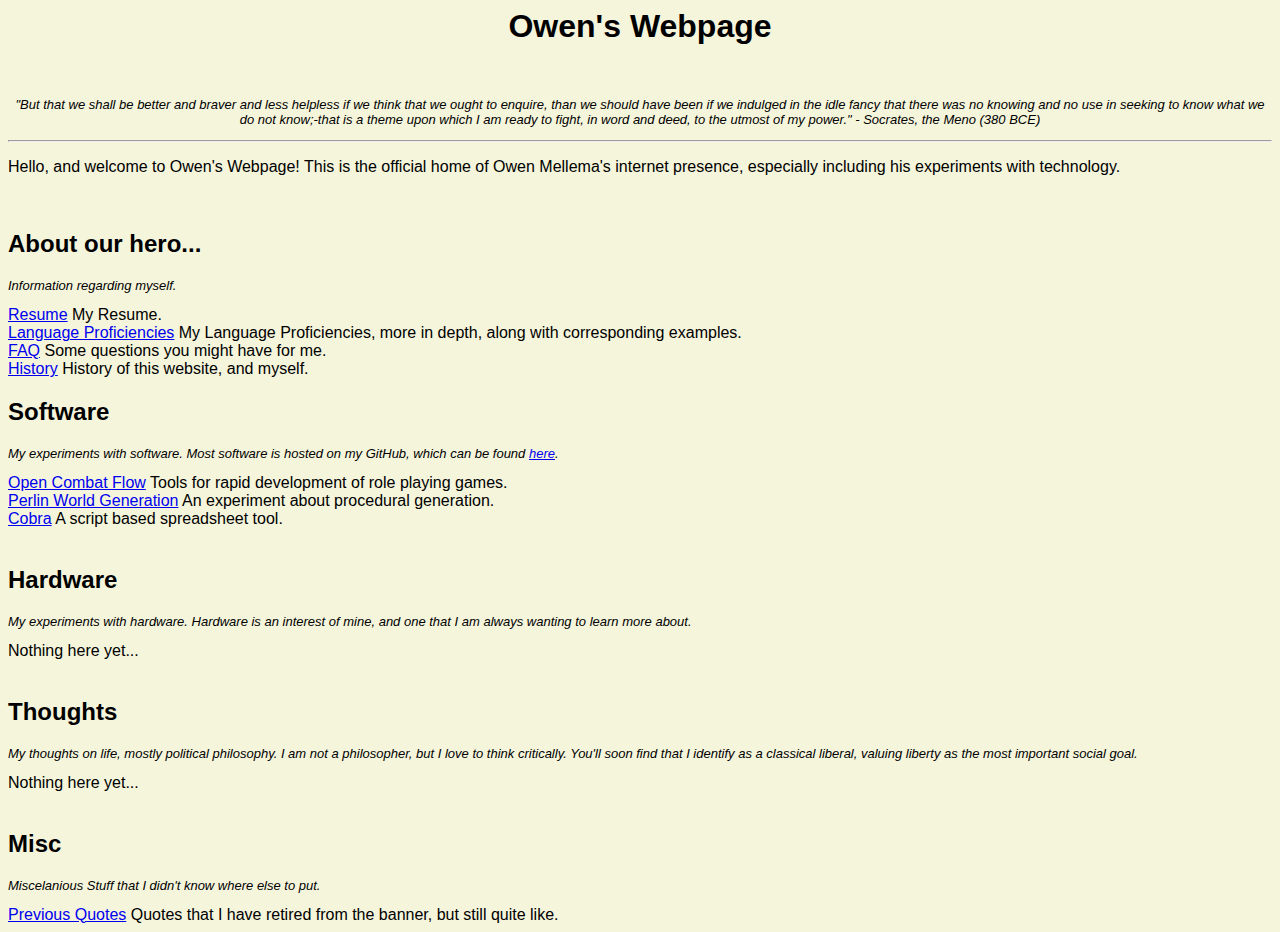
<file: index.html>
<!--CSS CLASSES
"information": Regarding new information.
"description": Describing something.-->
<html>
    <head>
        <link href="main.css" rel="stylesheet" type="text/css"/>
        <title>Owen's Webpage</title>
    </head>

    <body>
        <div>
        <h1 class="banner">Owen's Webpage</h1><br>
        <p class="bannerText">"But that we shall be better and braver and less helpless if we think that we ought to enquire, than we should have been if we indulged in the idle fancy that there was no knowing and no use in seeking to know what we do not know;-that is a theme upon which I am ready to fight, in word and deed, to the utmost of my power." - Socrates, the Meno (380 BCE)</p>
        <hr>
        
        <p class="information">Hello, and welcome to Owen's Webpage! This is the official home of Owen Mellema's internet presence, especially including his experiments with technology.</p>
        <br><h2>About our hero...</h2>
        <p class="description">Information regarding myself.</p>
        <a href="content/resume.pdf">Resume</a> My Resume.<br> <!--Put this in later...-->
        <a href="proficiencies.html">Language Proficiencies</a> My Language Proficiencies, more in depth, along with corresponding examples.<br> <!--Put this in later...-->
        <a href="questions.html">FAQ</a> Some questions you might have for me.<br>
        <a href="history.html">History</a> History of this website, and myself.

        <br><h2>Software</h2>
        <p class="description">My experiments with software. Most software is hosted on my GitHub, which can be found <a href="https://github.com/architectdrone">here</a>.</p>
        <a href="openCombatFlow/index.html" project="OCF">Open Combat Flow</a> Tools for rapid development of role playing games.<br>
        <a href="https://github.com/architectdrone/perlin-world-gen" project="PWG">Perlin World Generation</a> An experiment about procedural generation.<br>
        <a href="https://github.com/architectdrone/cobra">Cobra</a> A script based spreadsheet tool.<br>

        <br><h2>Hardware</h2>
        <p class="description">My experiments with hardware. Hardware is an interest of mine, and one that I am always wanting to learn more about.</p>
        Nothing here yet...<br>

        <br><h2>Thoughts</h2>
        <p class="description">My thoughts on life, mostly political philosophy. I am not a philosopher, but I love to think critically. You'll soon find that I identify as a classical liberal, valuing liberty as the most important social goal.</p>
        Nothing here yet...<br>

        <br><h2>Misc</h2>
        <p class="description">Miscelanious Stuff that I didn't know where else to put.</p>
        <a href="previous-quotes.html" project="PWG">Previous Quotes</a> Quotes that I have retired from the banner, but still quite like.<br>
        </div>
    </body>
</html>
</file>
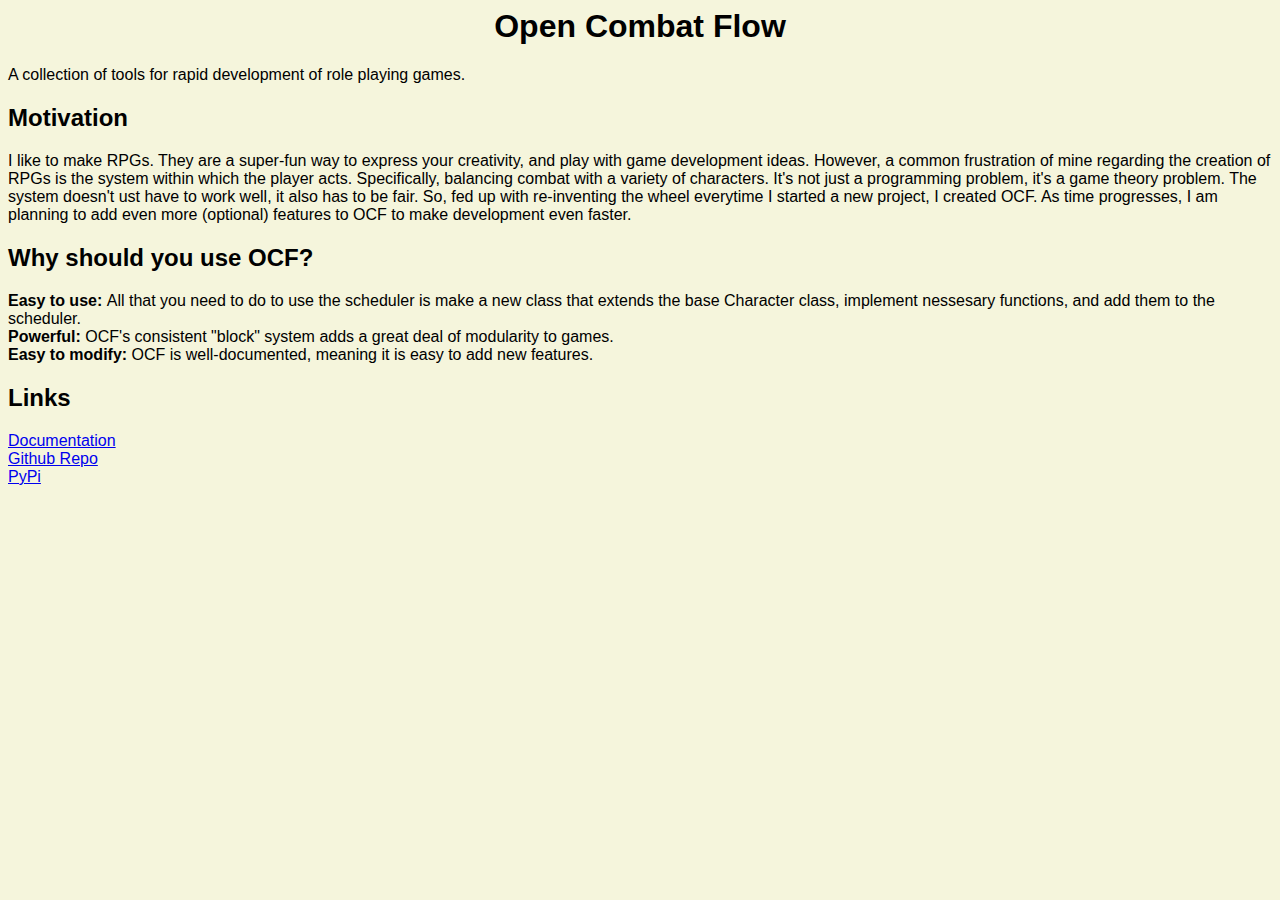
<file: openCombatFlow/index.html>
<html>
    <head>
        <title>Open Combat Flow</title>
        <link href="../main.css" rel="stylesheet" type="text/css"/>
    </head>
    <body>
    <div>
        <h1>Open Combat Flow</h1>
        A collection of tools for rapid development of role playing games. <br>

        <h2>Motivation</h2>
        <p>I like to make RPGs. They are a super-fun way to express your creativity, and play with game development ideas. However, a common frustration of mine regarding the creation of RPGs is the system within which the player acts. Specifically, balancing combat with a variety of characters. It's not just a programming problem, it's a game theory problem. The system doesn't ust have to work well, it also has to be fair. So, fed up with re-inventing the wheel everytime I started a new project, I created OCF. As time progresses, I am planning to add even more (optional) features to OCF to make development even faster.</p>
        
        <h2>Why should you use OCF?</h2>
        <b>Easy to use: </b>All that you need to do to use the scheduler is make a new class that extends the base Character class, implement nessesary functions, and add them to the scheduler. <br>
        <b>Powerful: </b>OCF's consistent "block" system adds a great deal of modularity to games.<br>
        <b>Easy to modify: </b>OCF is well-documented, meaning it is easy to add new features.<br>

        <h2>Links</h2>
        <a href="index-documentation.html">Documentation</a><br>
        <a href="https://github.com/architectdrone/OpenCombatFlow">Github Repo</a><br>
        <a href="https://pypi.org/project/opencombatflow/">PyPi</a><br>
    </div>
    </body>

</html>
</file>
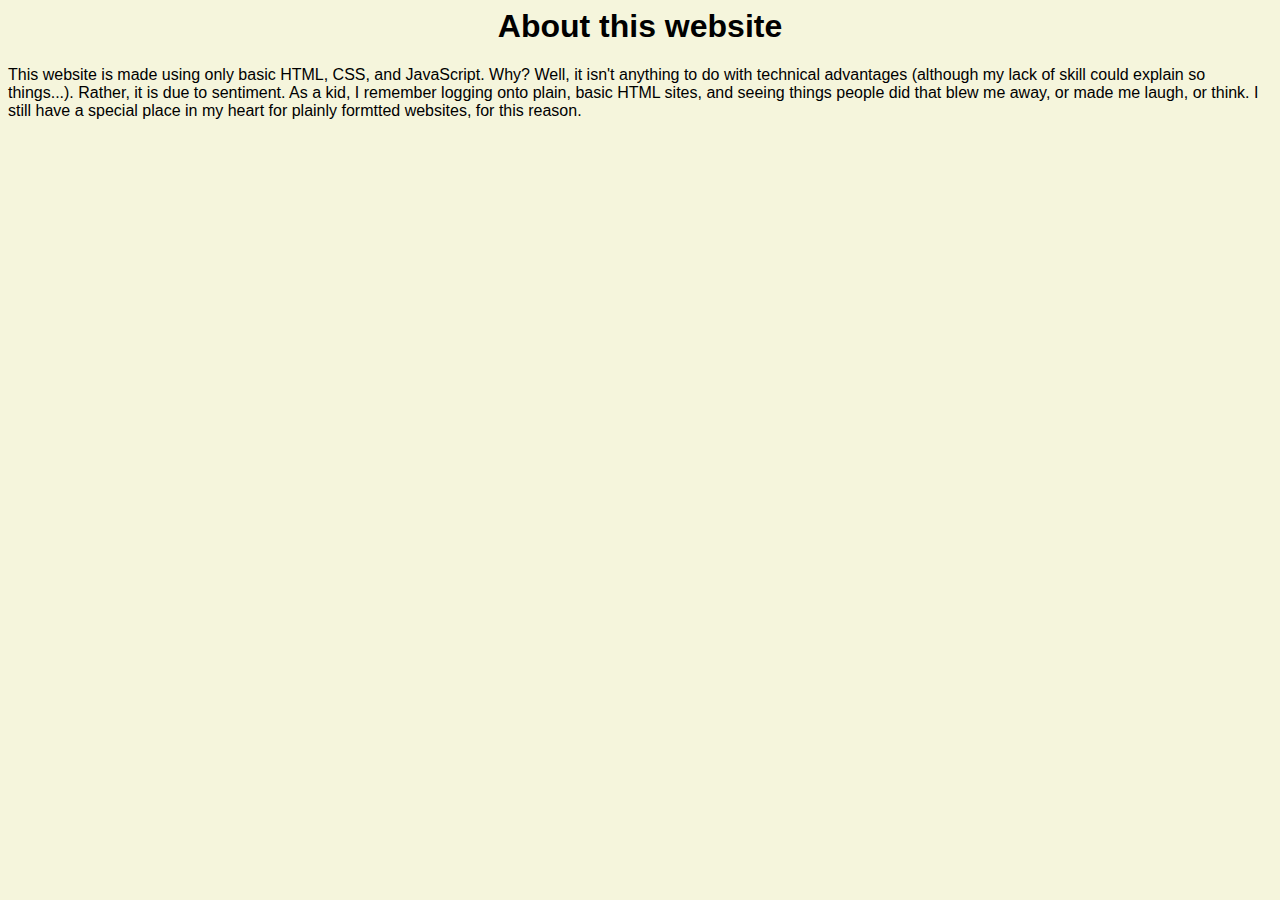
<file: aboutWebsite.html>
<html>
    <head>
        <title>
                About this website
        </title>
        <link href="main.css" rel="stylesheet" type="text/css"/>
    </head>

    <body>
        <div>
        <h1>About this website</h1>
        This website is made using only basic HTML, CSS, and JavaScript. Why? Well, it isn't anything to do with technical advantages (although my lack of skill could explain so things...). Rather, it is due to sentiment. As a kid, I remember logging onto plain, basic HTML sites, and seeing things people did that blew me away, or made me laugh, or think. I still have a special place in my heart for plainly formtted websites, for this reason.
        </div>
    </body>

</html>
</file>
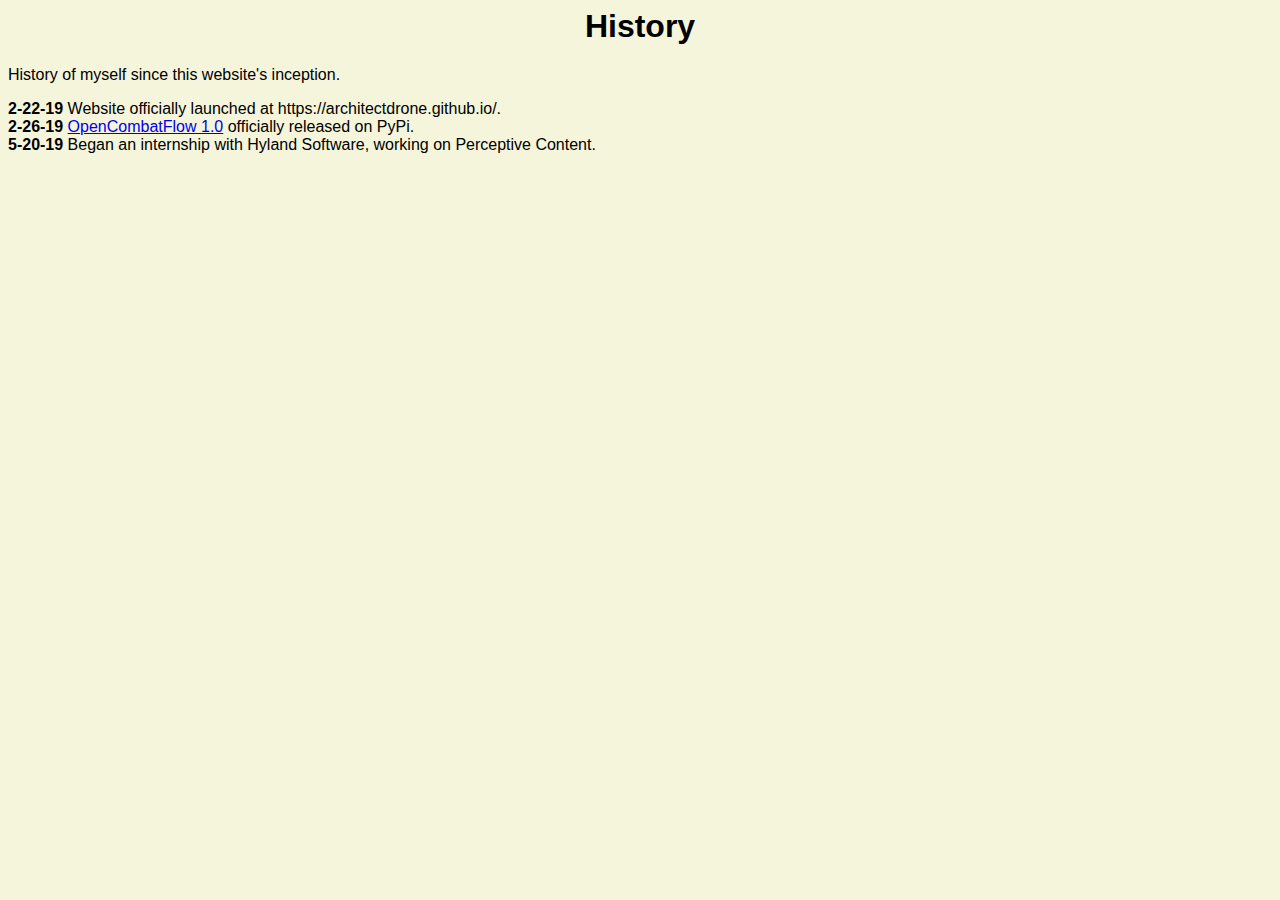
<file: history.html>
<html>
    <head>
        <title>
            History
        </title>
        <link href="main.css" rel="stylesheet" type="text/css"/>
    </head>
    <body>
    <div>
        <h1>History</h1>
        <p class="information">History of myself since this website's inception.</p>
        <b>2-22-19</b> Website officially launched at https://architectdrone.github.io/.<br>
        <b>2-26-19</b> <a href="openCombatFlow/index.html">OpenCombatFlow 1.0</a> officially released on PyPi.<br>
        <b>5-20-19</b> Began an internship with Hyland Software, working on Perceptive Content.<br>
    </div>
    </body>
</file>
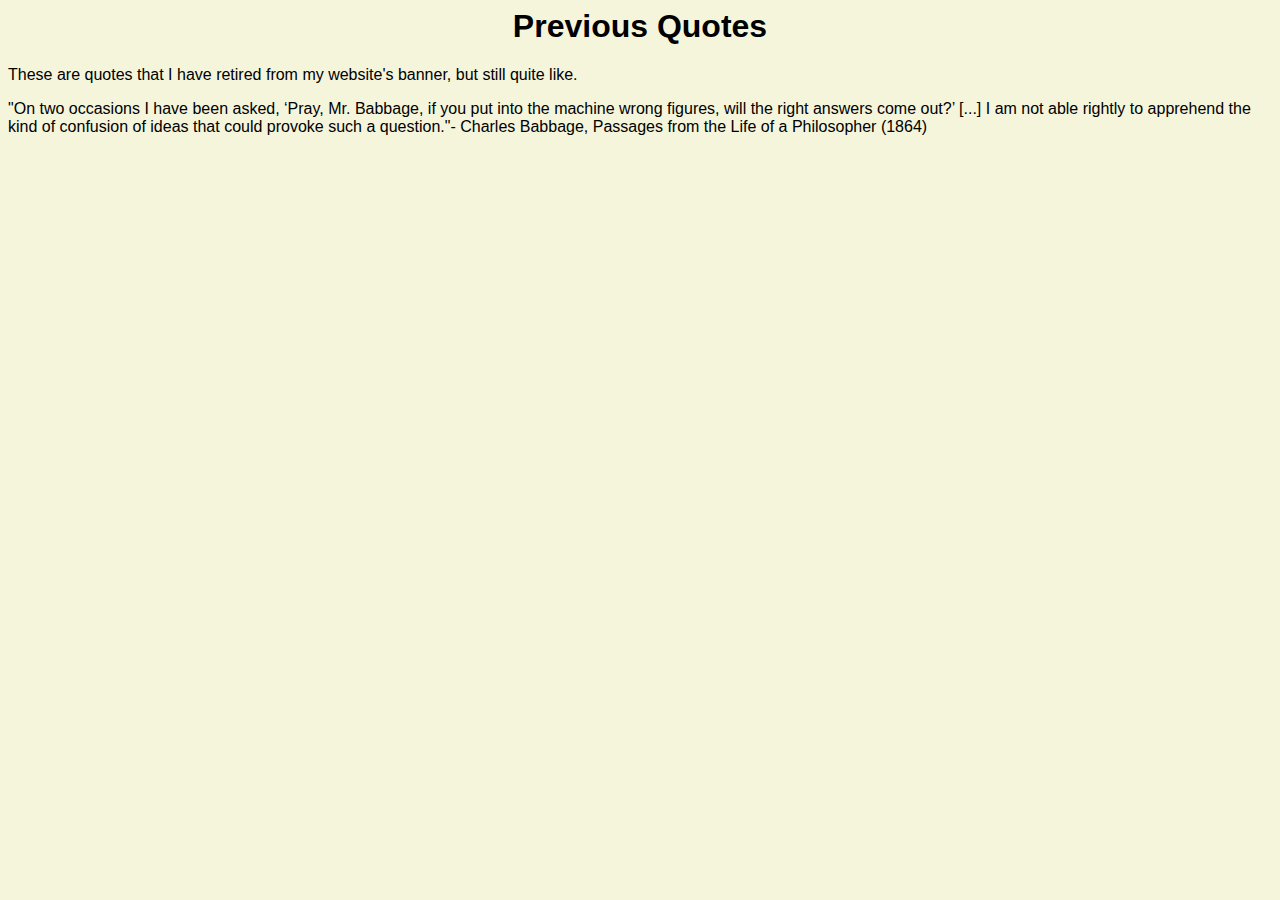
<file: previous-quotes.html>
<html>
    <head>
            <title>
                    Previous Quotes
            </title>
            <link href="main.css" rel="stylesheet" type="text/css"/>
    </head>
    <body>
    <div>
        <h1>Previous Quotes</h1>
        <p class="information">These are quotes that I have retired from my website's banner, but still quite like.</p>

        <p>"On two occasions I have been asked, ‘Pray, Mr. Babbage, if you put into the machine wrong figures, will the right answers come out?’ [...] I am not able rightly to apprehend the kind of confusion of ideas that could provoke such a question."- Charles Babbage, Passages from the Life of a Philosopher (1864)</p>
    </div>
    </body>
    <script>
        function clicked()
        {
            document.getElementById("EasterEgg").innerHTML = "Of course there are!"
        }
    </script>
</html>
</file>
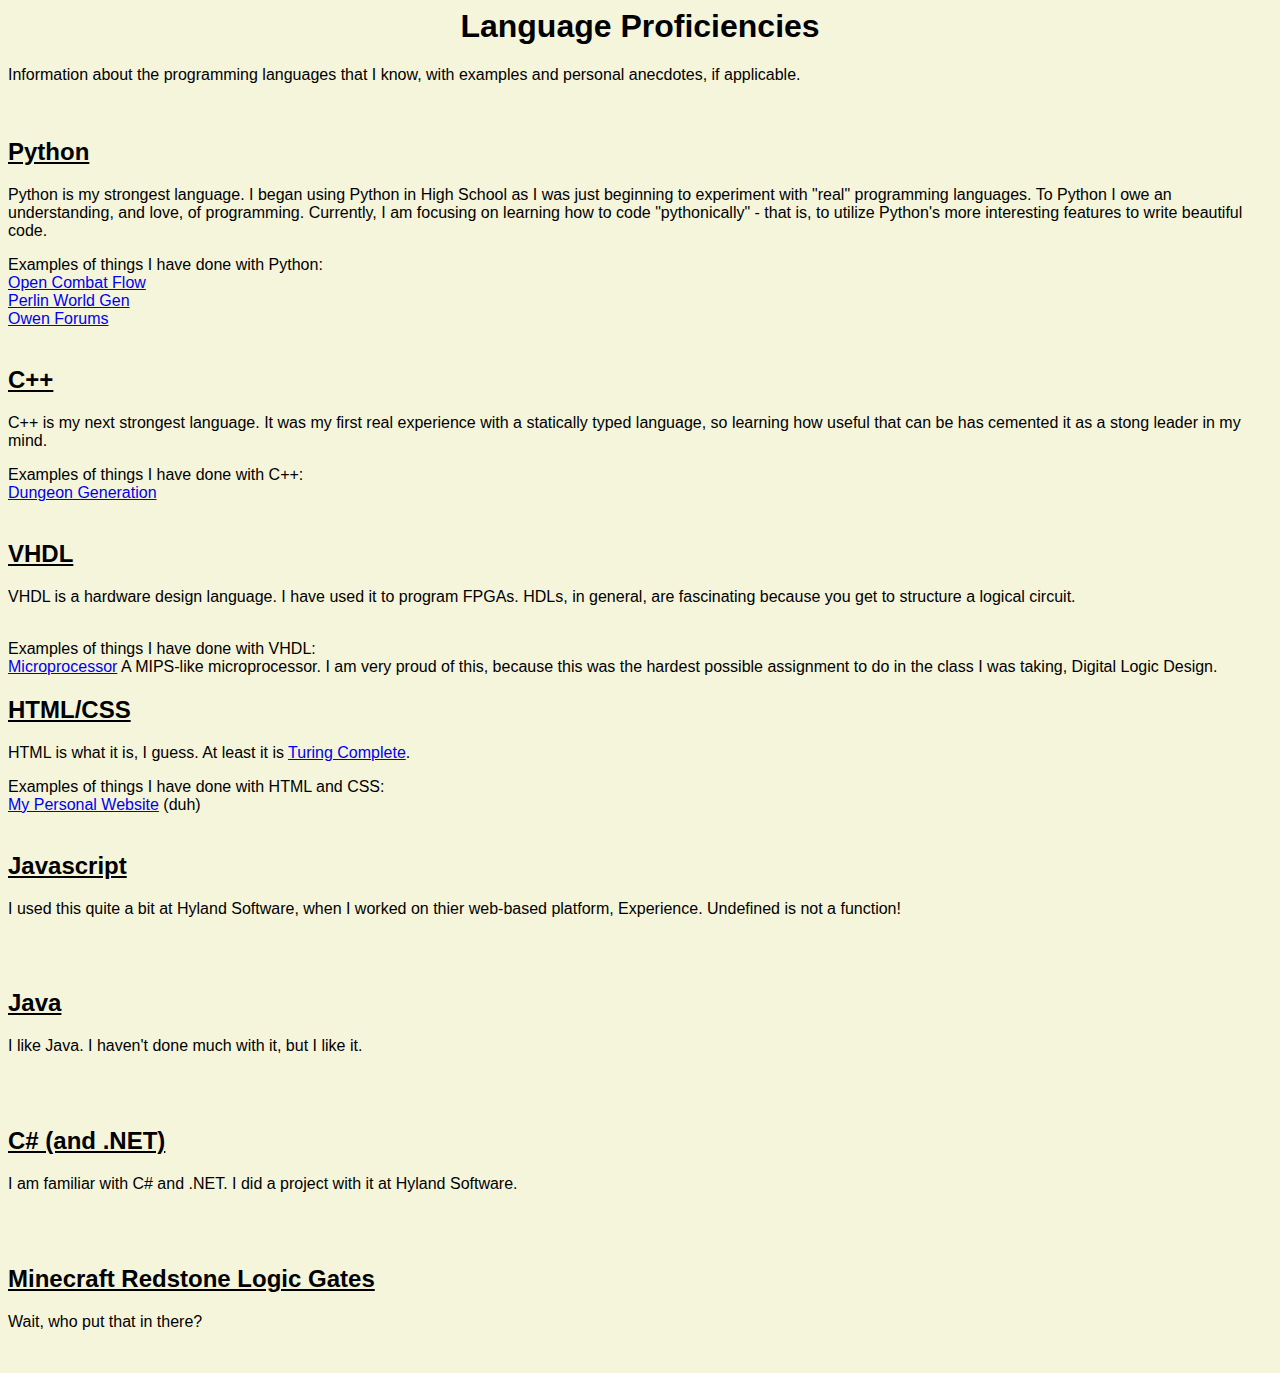
<file: proficiencies.html>
<html>
    <head>
        <title>
            Language Proficiencies
        </title>
        <link href="main.css" rel="stylesheet" type="text/css"/>
    </head>
    <body>
        <div>
        <h1>
            Language Proficiencies
        </h1>
        <p class="information">
            Information about the programming languages that I know, with examples and personal anecdotes, if applicable.
        </p>
        
        <br>
        <h2>
            <u>
                Python
            </u>
        </h2>
        <p>Python is my strongest language. I began using Python in High School as I was just beginning to experiment with "real" programming languages. To Python I owe an understanding, and love, of programming. Currently, I am focusing on learning how to code "pythonically" - that is, to utilize Python's more interesting features to write beautiful code.</p>
        Examples of things I have done with Python:<br>
        <a href="openCombatFlow/index.html" link="OCF">Open Combat Flow</a><br>
        <a href="https://github.com/architectdrone/perlin-world-gen" link="PWG">Perlin World Gen</a><br>
        <a href="https://github.com/architectdrone/djangoForum" link="DF">Owen Forums</a><br>
        
        
        <br>
        <h2>
            <u>
                C++
            </u>
        </h2>
        <p>C++ is my next strongest language. It was my first real experience with a statically typed language, so learning how useful that can be has cemented it as a stong leader in my mind.</p>
        Examples of things I have done with C++:<br>
        <a href="https://github.com/architectdrone/dungeongenerator" link="CDG">Dungeon Generation</a><br>

        <br>
        <h2>
            <u>
                VHDL
            </u>
        </h2>
        <p>VHDL is a hardware design language. I have used it to program FPGAs. HDLs, in general, are fascinating because you get to structure a logical circuit.</p><br>
        Examples of things I have done with VHDL:<br>
        <a href="https://github.com/architectdrone/Processor_Project">Microprocessor</a> A MIPS-like microprocessor. I am very proud of this, because this was the hardest possible assignment to do in the class I was taking, Digital Logic Design.

        <br>
        <h2>
            <u>
                HTML/CSS
            </u>
        </h2>
        <p>HTML is what it is, I guess. At least it is <a href="http://my-codeworks.com/blog/2015/css3-proven-to-be-turing-complete">Turing Complete</a>.</p>
        Examples of things I have done with HTML and CSS:<br>
        <a href="aboutWebsite.html" link="PWS">My Personal Website</a> (duh) <br>

        <br>
        <h2>
            <u>
                Javascript
            </u>
        </h2>
        <p>I used this quite a bit at Hyland Software, when I worked on thier web-based platform, Experience. Undefined is not a function!</p><br>

        <br>
        <h2>
            <u>
                Java
            </u>
        </h2>
        <p>I like Java. I haven't done much with it, but I like it.</p><br>

        <br>
        <h2>
            <u>
                C# (and .NET)
            </u>
        </h2>
        <p>I am familiar with C# and .NET. I did a project with it at Hyland Software.</p><br>

        <br>
        <h2>
            <u>
                Minecraft Redstone Logic Gates
            </u>
        </h2>
        <p>Wait, who put that in there?</p><br>

        </div>
    </body>
</html>
</file>
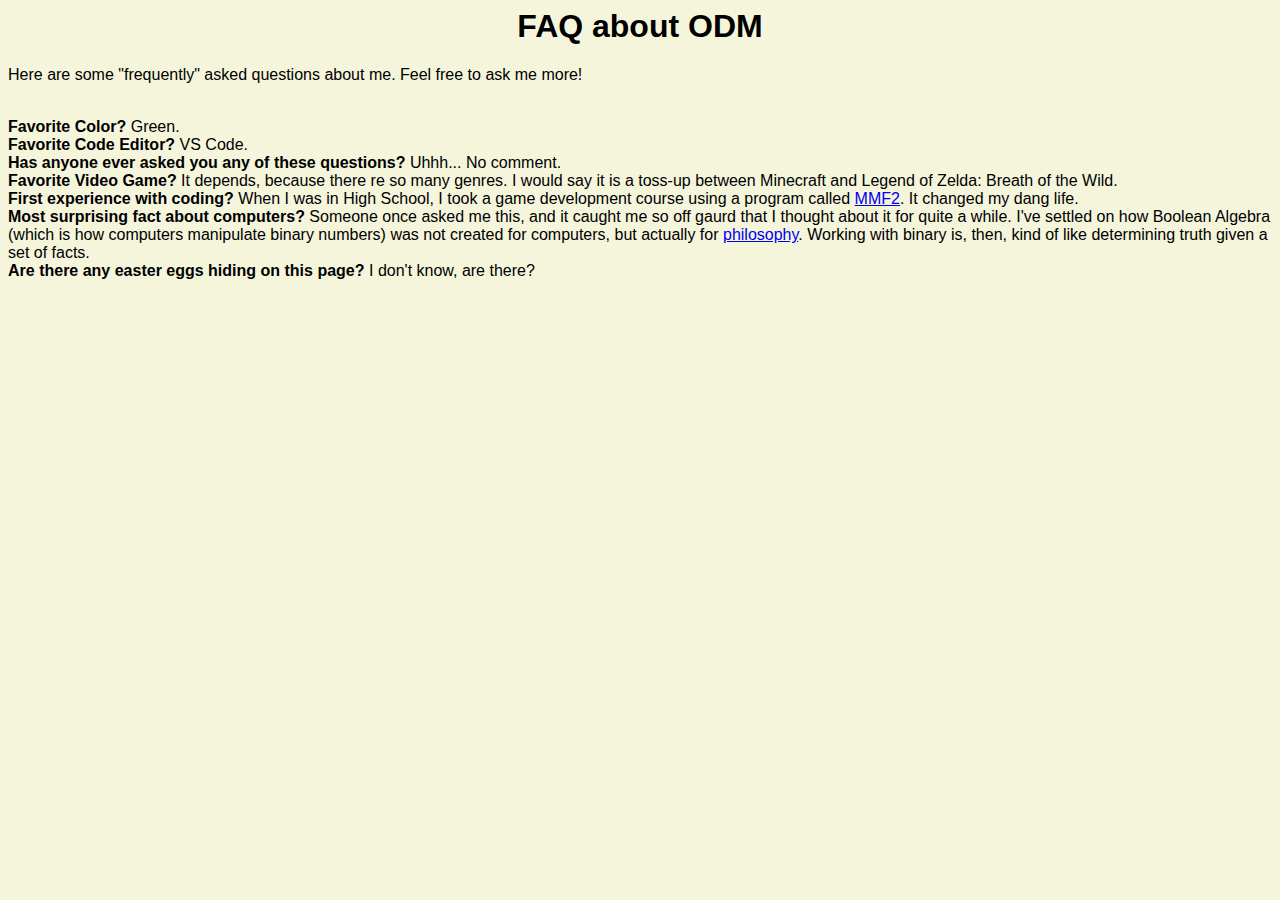
<file: questions.html>
<html>
    <head>
            <title>
                    Questions
            </title>
            <link href="main.css" rel="stylesheet" type="text/css"/>
    </head>
    <body>
    <div>
        <h1>FAQ about ODM</h1>
        <p>Here are some "frequently" asked questions about me. Feel free to ask me more!</p>
        <br>
        <b>Favorite Color?</b> Green. <br>
        <b>Favorite Code Editor?</b> VS Code. <br>
        <b>Has anyone ever asked you any of these questions?</b> Uhhh... No comment. <br>
        <b>Favorite Video Game?</b> It depends, because there re so many genres. I would say it is a toss-up between Minecraft and Legend of Zelda: Breath of the Wild. <br>
        <b>First experience with coding?</b> When I was in High School, I took a game development course using a program called <a href="https://www.clickteam.com/multimedia-fusion-2">MMF2</a>. It changed my dang life.<br>
        <b>Most surprising fact about computers?</b> Someone once asked me this, and it caught me so off gaurd that I thought about it for quite a while. I've settled on how Boolean Algebra (which is how computers manipulate binary numbers) was not created for computers, but actually for <a href="https://en.wikipedia.org/wiki/George_Boole#Symbolic_logic">philosophy</a>. Working with binary is, then, kind of like determining truth given a set of facts.<br>
        <b>Are there any easter eggs hiding on this page?</b> <span id="EasterEgg" onclick="clicked()">I don't know, are there?</span><br>

    </div>
    </body>
    <script>
        function clicked()
        {
            document.getElementById("EasterEgg").innerHTML = "Of course there are!"
        }
    </script>
</html>
</file>
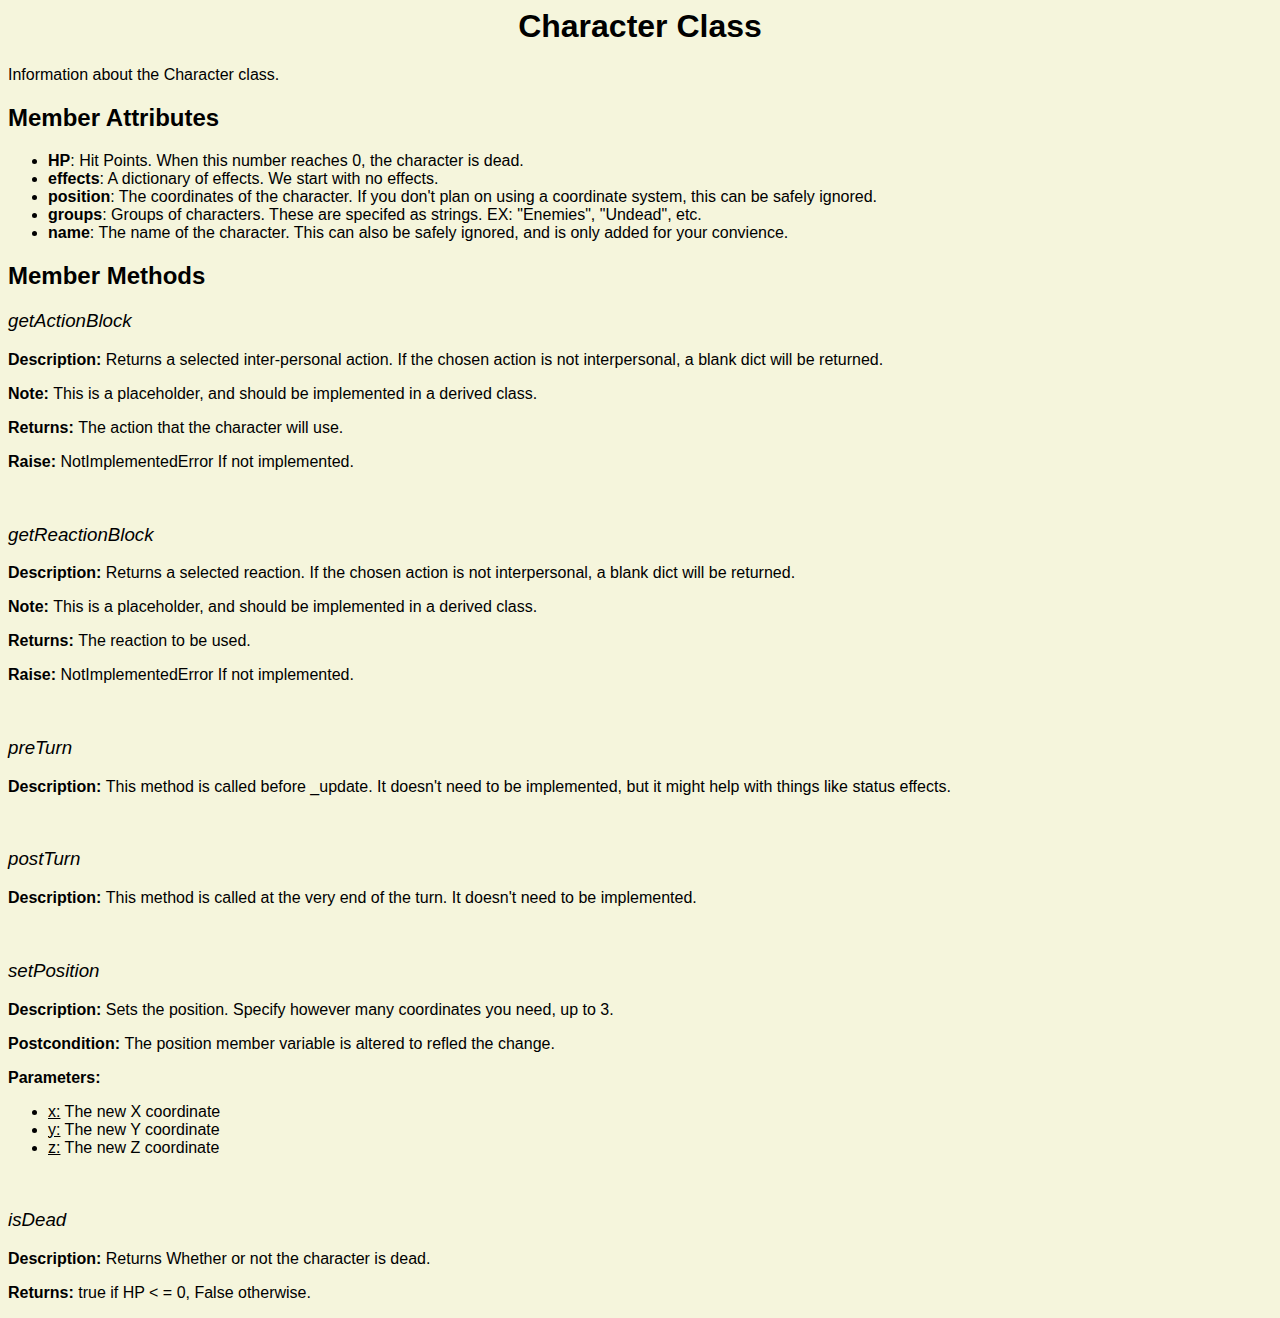
<file: openCombatFlow/character-class-documentation.html>
<html>
    <head>
        <title>Character Class</title>
        <link href="../main.css" rel="stylesheet" type="text/css"/>
    </head>
    <body>
    <div>
        <h1>
            Character Class
        </h1>
        <p class="information">Information about the Character class.</p>

        <h2>Member Attributes</h2>
        <ul>
        <li><b>HP</b>: Hit Points. When this number reaches 0, the character is dead.</li>
        <li><b>effects</b>: A dictionary of effects. We start with no effects.</li>
        <li><b>position</b>: The coordinates of the character. If you don't plan on using a coordinate system, this can be safely ignored.</li>
        <li><b>groups</b>: Groups of characters. These are specifed as strings. EX: "Enemies", "Undead", etc.</li>
        <li><b>name</b>: The name of the character. This can also be safely ignored, and is only added for your convience.</li>
        </ul>
        <h2>Member Methods</h2>

        <h3>getActionBlock</h3>
        <p><b>Description: </b>Returns a selected inter-personal action. If the chosen action is not interpersonal, a blank dict will be returned.</p>
        <p><b>Note: </b>This is a placeholder, and should be implemented in a derived class.</p>
        <p><b>Returns: </b>The action that the character will use.</p>
        <p><b>Raise: </b>NotImplementedError If not implemented.</p>
        <br>

        <h3>getReactionBlock</h3>
        <p><b>Description: </b>Returns a selected reaction. If the chosen action is not interpersonal, a blank dict will be returned.</p>
        <p><b>Note: </b>This is a placeholder, and should be implemented in a derived class.</p>
        <p><b>Returns: </b>The reaction to be used.</p>
        <p><b>Raise: </b>NotImplementedError If not implemented.</p>
        <br>

        <h3>preTurn</h3>
        <p><b>Description: </b>This method is called before _update. It doesn't need to be implemented, but it might help with things like status effects.</p>
        <br>

        <h3>postTurn</h3>
        <p><b>Description: </b>This method is called at the very end of the turn. It doesn't need to be implemented.</p>
        <br>

        <h3>setPosition</h3>
        <p><b>Description: </b>Sets the position. Specify however many coordinates you need, up to 3.</p>
        <p><b>Postcondition: </b>The position member variable is altered to refled the change.</p>
        <b>Parameters: </b>
        <ul>
            <li><u>x:</u> The new X coordinate </li>
            <li><u>y:</u> The new Y coordinate </li>
            <li><u>z:</u> The new Z coordinate </li>
        </ul>
        <br>

        <h3>isDead</h3>
        <p><b>Description: </b>Returns Whether or not the character is dead.</p>
        <p><b>Returns: </b>true if HP &lt = 0, False otherwise.</p>

    </div>
    </body>
</html>
</file>
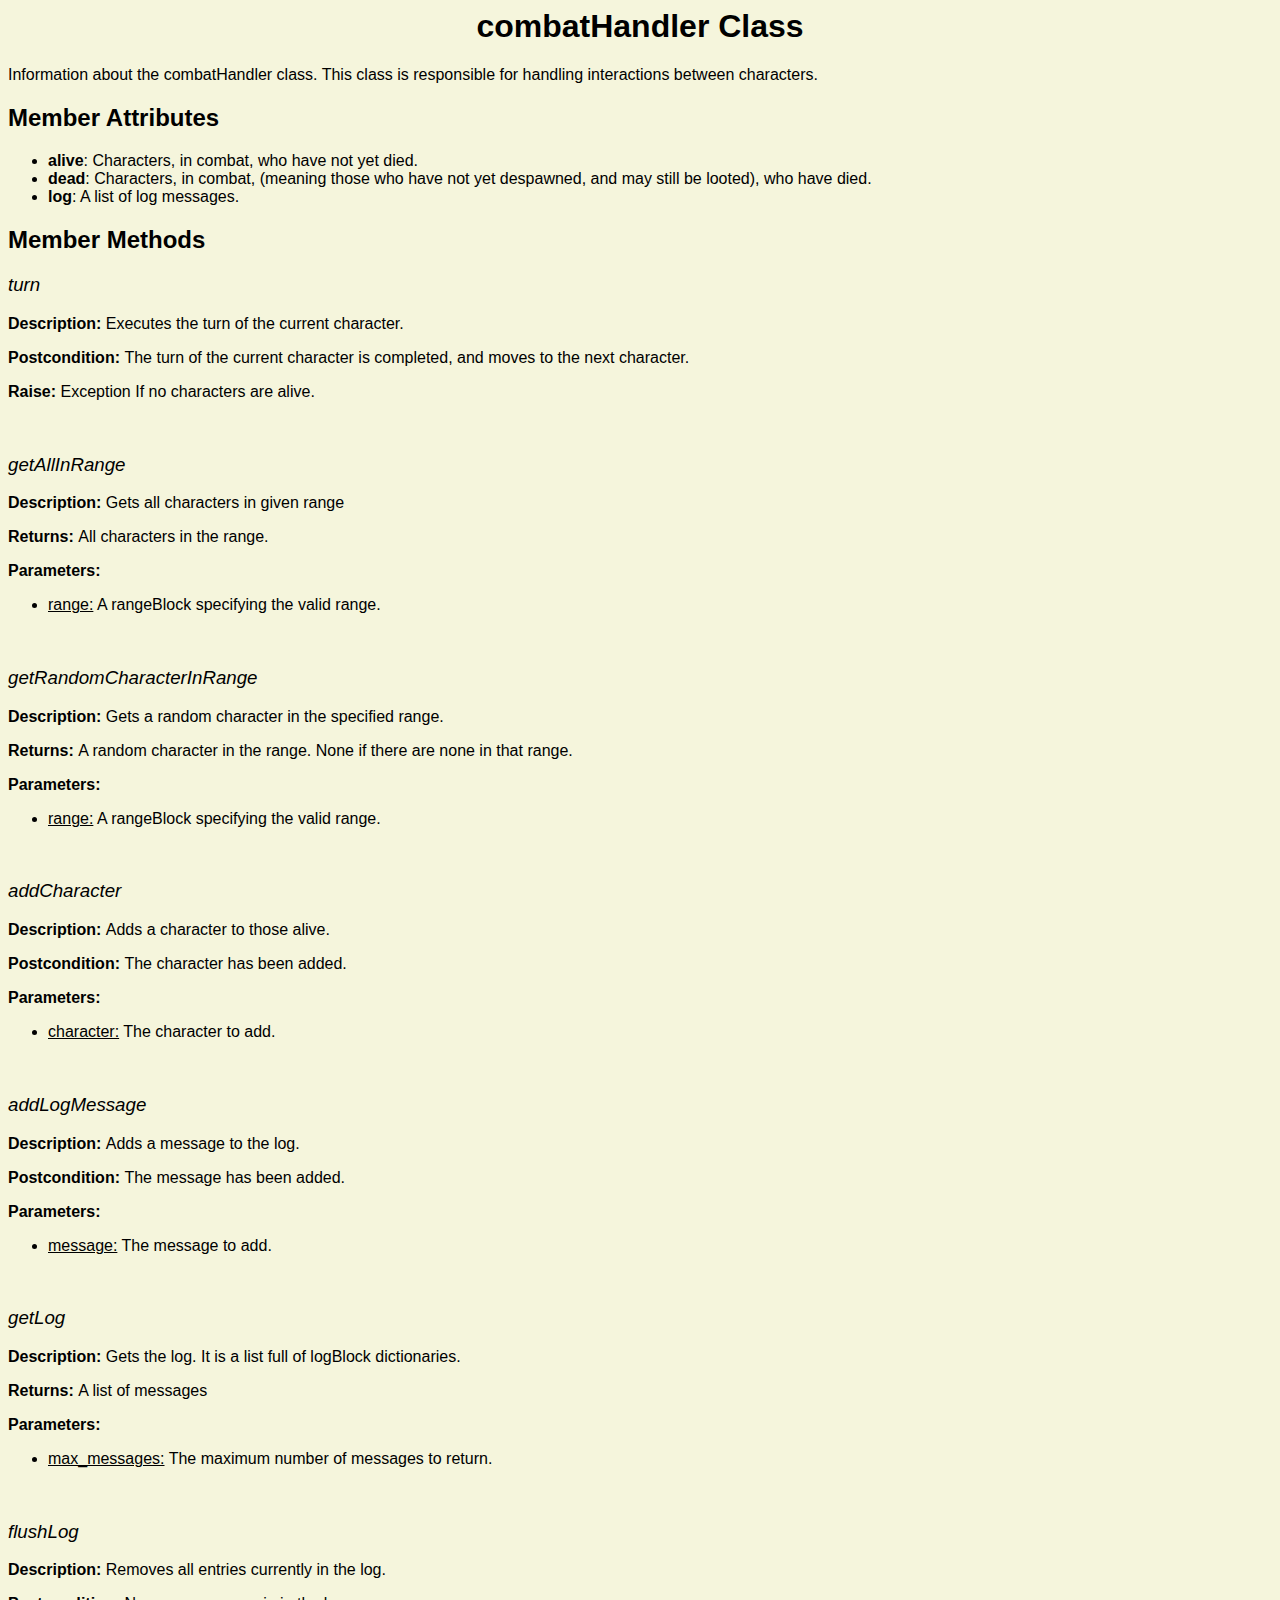
<file: openCombatFlow/combathandler-class-documentation.html>
<html>
    <head>
        <title>combatHandler Class</title>
        <link href="../main.css" rel="stylesheet" type="text/css"/>
    </head>
    <body>
    <div>
        <h1>
            combatHandler Class
        </h1>
        <p class="information">Information about the combatHandler class. This class is responsible for handling interactions between characters.</p>

        <h2>Member Attributes</h2>
        <ul>
        <li><b>alive</b>: Characters, in combat, who have not yet died.</li>
        <li><b>dead</b>: Characters, in combat, (meaning those who have not yet despawned, and may still be looted), who have died.</li>
        <li><b>log</b>: A list of log messages.</li>
        </ul>
        <h2>Member Methods</h2>

        <h3>turn</h3>
        <p><b>Description: </b>Executes the turn of the current character.</p>
        <p><b>Postcondition: </b>The turn of the current character is completed, and moves to the next character.</p>
        <p><b>Raise: </b>Exception If no characters are alive.</p>
        <br>

        <h3>getAllInRange</h3>
        <p><b>Description: </b>Gets all characters in given range</p>
        <p><b>Returns: </b>All characters in the range. </p>
        <b>Parameters: </b>
        <ul>
            <li><u>range:</u> A rangeBlock specifying the valid range. </li>
        </ul>
        <br>

        <h3>getRandomCharacterInRange</h3>
        <p><b>Description: </b>Gets a random character in the specified range.</p>
        <p><b>Returns: </b>A random character in the range. None if there are none in that range.</p>
        <b>Parameters: </b>
        <ul>
            <li><u>range:</u> A rangeBlock specifying the valid range. </li>
        </ul>
        <br>

        <h3>addCharacter</h3>
        <p><b>Description: </b>Adds a character to those alive.</p>
        <p><b>Postcondition: </b>The character has been added.</p>
        <b>Parameters: </b>
        <ul>
            <li><u>character:</u> The character to add. </li>
        </ul>
        <br>

        <h3>addLogMessage</h3>
        <p><b>Description: </b>Adds a message to the log.</p>
        <p><b>Postcondition: </b>The message has been added.</p>
        <b>Parameters: </b>
        <ul>
            <li><u>message:</u> The message to add. </li>
        </ul>
        <br>

        <h3>getLog</h3>
        <p><b>Description: </b>Gets the log. It is a list full of logBlock dictionaries.</p>
        <p><b>Returns: </b>A list of messages</p>
        <b>Parameters: </b>
        <ul>
            <li><u>max_messages:</u> The maximum number of messages to return. </li>
        </ul>
        <br>

        <h3>flushLog</h3>
        <p><b>Description: </b>Removes all entries currently in the log.</p>
        <p><b>Postcondition: </b>No messages remain in the log.</p>
    </div>
    </body>
</html>
</file>
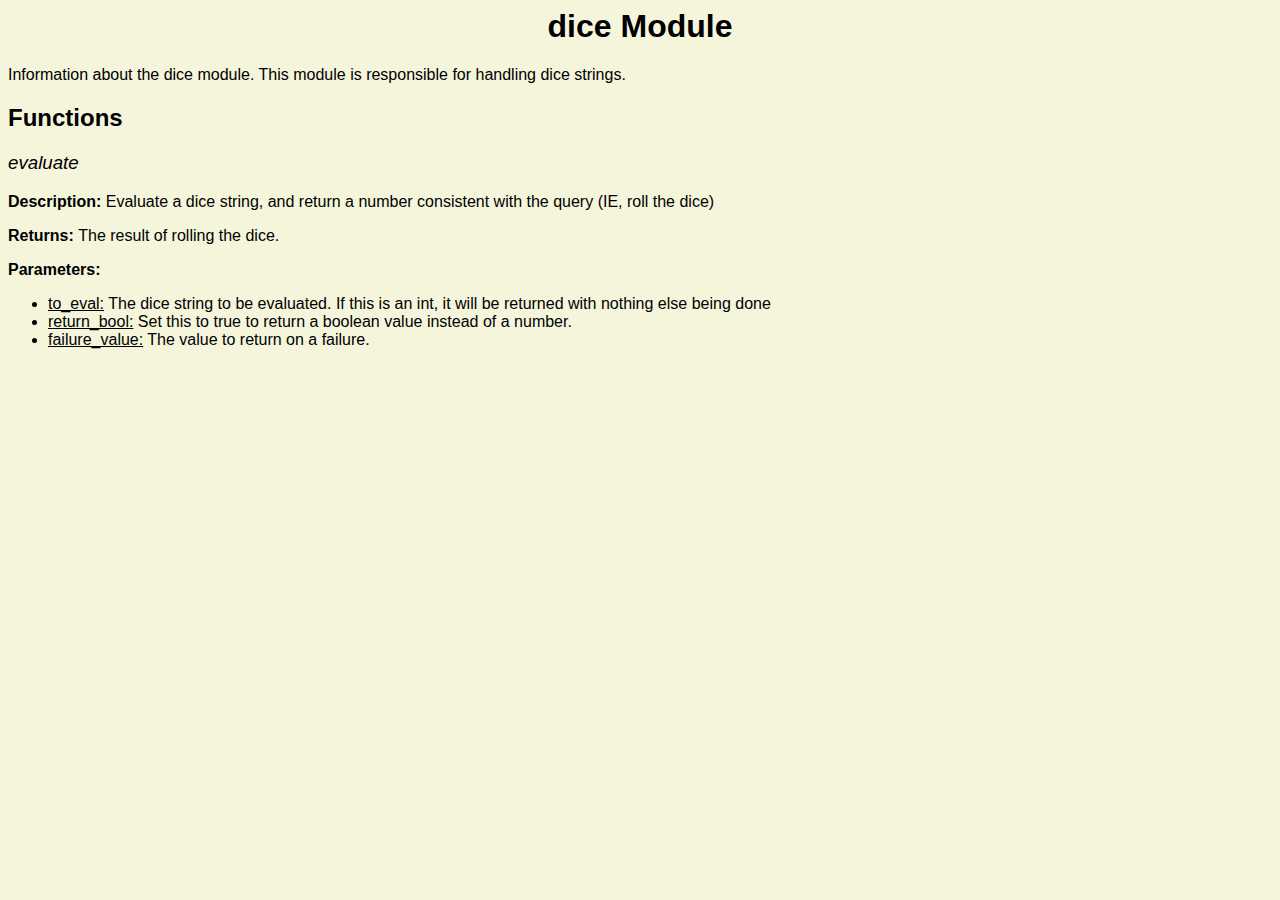
<file: openCombatFlow/dice-module-documentation.html>
<html>
    <head>
        <title>dice Module</title>
        <link href="../main.css" rel="stylesheet" type="text/css"/>
    </head>
    <body>
    <div>
        <h1>
            dice Module
        </h1>
        <p class="information">Information about the dice module. This module is responsible for handling dice strings.</p>

        <h2>Functions</h2>
        <h3>evaluate</h3>
        <p><b>Description: </b>Evaluate a dice string, and return a number consistent with the query (IE, roll the dice)</p>
        <p><b>Returns: </b>The result of rolling the dice.</p>
        <b>Parameters: </b><br>
        <ul>
            <li><u>to_eval:</u> The dice string to be evaluated. If this is an int, it will be returned with nothing else being done </li>
            <li><u>return_bool:</u> Set this to true to return a boolean value instead of a number. </li>
            <li><u>failure_value:</u> The value to return on a failure. </li>
</ul>
<br>
    </div>
    </body>
</html>
</file>
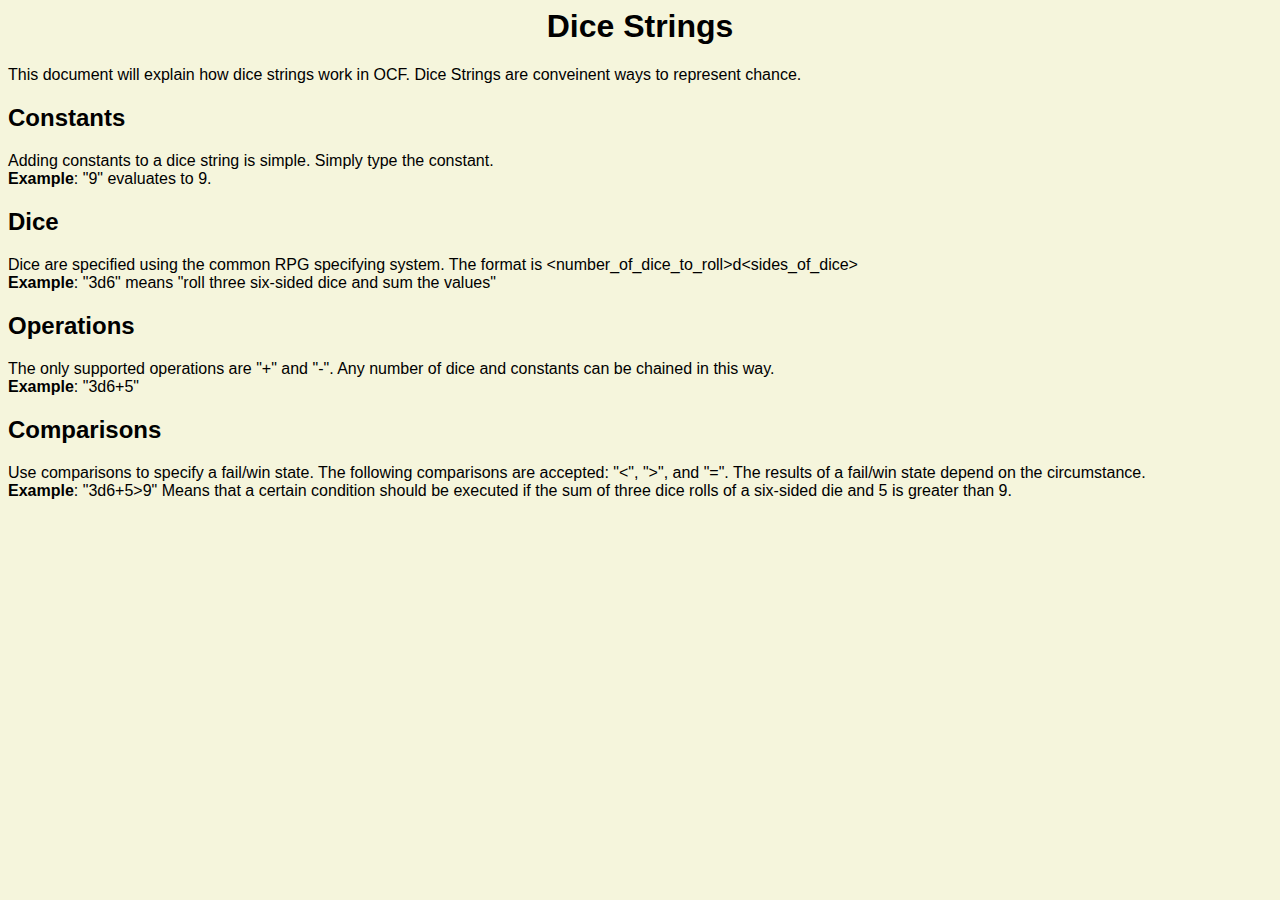
<file: openCombatFlow/dice-string-documentation.html>
<html>
    <head>
        <title>Dice String Documentation</title>
        <link href="../main.css" rel="stylesheet" type="text/css"/>
    </head>
    <body>
        <div>
        <h1>Dice Strings</h1>
        <p class="information">This document will explain how dice strings work in OCF. Dice Strings are conveinent ways to represent chance.</p>

        <h2>Constants</h2>
        Adding constants to a dice string is simple. Simply type the constant.<br>
        <b>Example</b>: "9" evaluates to 9.<br>

        <h2>Dice</h2>
        Dice are specified using the common RPG specifying system. The format is &ltnumber_of_dice_to_roll&gtd&ltsides_of_dice&gt<br>
        <b>Example</b>: "3d6" means "roll three six-sided dice and sum the values"<br>

        <h2>Operations</h2>
        The only supported operations are "+" and "-". Any number of dice and constants can be chained in this way.<br>
        <b>Example</b>: "3d6+5" <br>

        <h2>Comparisons</h2>
        Use comparisons to specify a fail/win state. The following comparisons are accepted: "&lt", "&gt", and "=". The results of a fail/win state depend on the circumstance. <br>
        <b>Example</b>: "3d6+5>9" Means that a certain condition should be executed if the sum of three dice rolls of a six-sided die and 5 is greater than 9.<br>
        </div>
    </body>
</html>
</file>
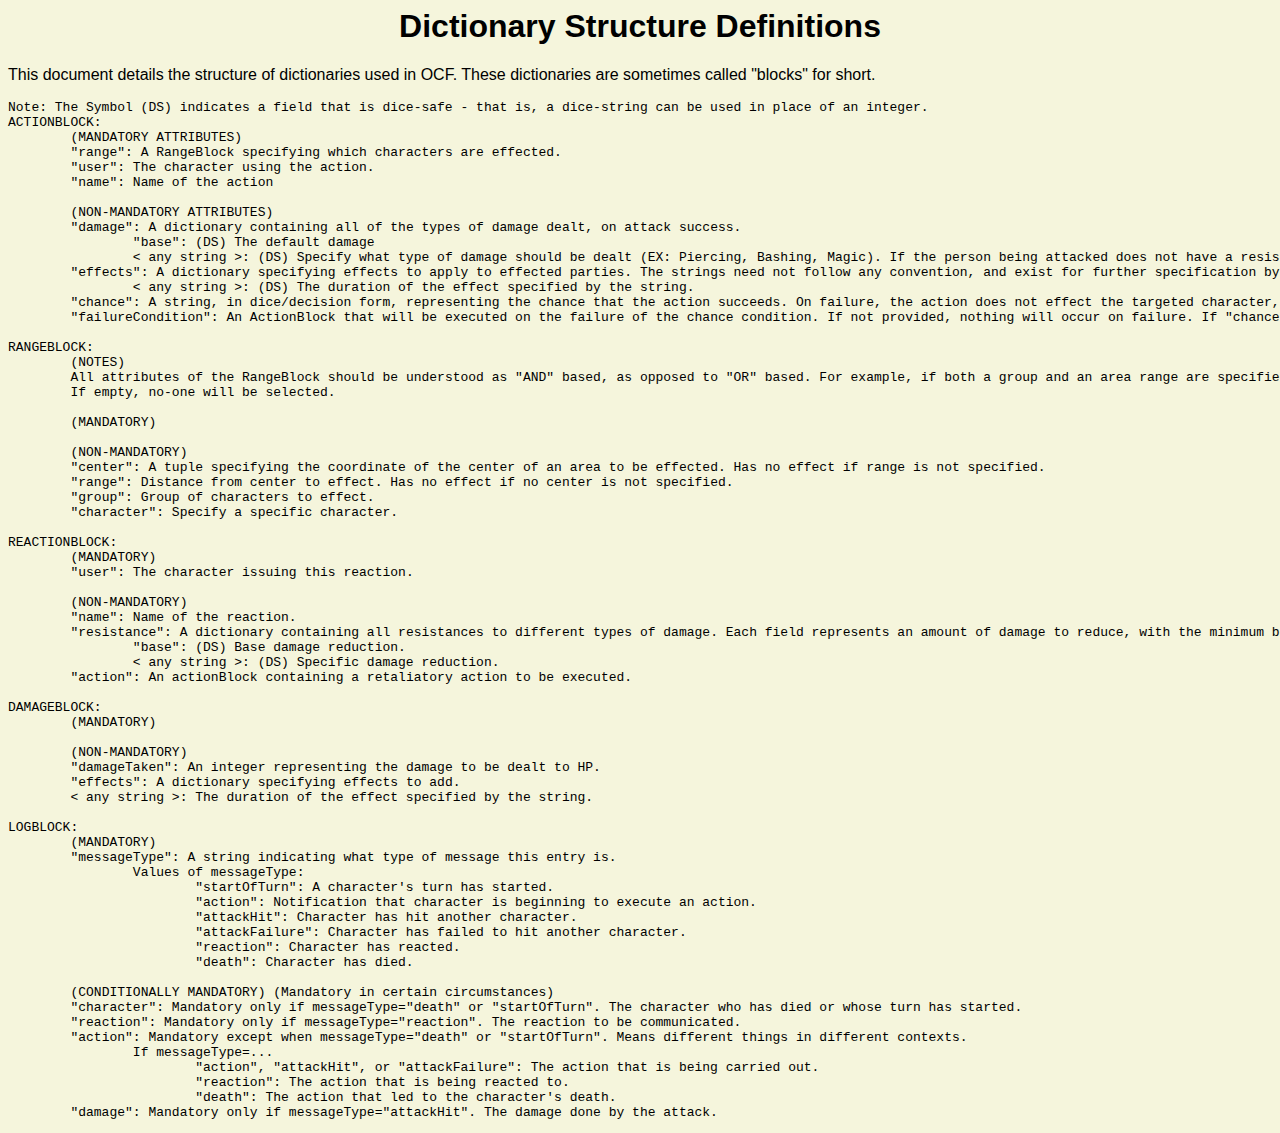
<file: openCombatFlow/DSD-documentation.html>
<html>
    <head>
        <title>Dictionary Structure Definitions</title>
        <link href="../main.css" rel="stylesheet" type="text/css"/>
    </head>
    <body>
    <div>
        <h1>Dictionary Structure Definitions</h1>
        <p class="information">This document details the structure of dictionaries used in OCF. These dictionaries are sometimes called "blocks" for short.</p>
<pre>
Note: The Symbol (DS) indicates a field that is dice-safe - that is, a dice-string can be used in place of an integer.
ACTIONBLOCK:
	(MANDATORY ATTRIBUTES)
	"range": A RangeBlock specifying which characters are effected.
	"user": The character using the action.
	"name": Name of the action
	
	(NON-MANDATORY ATTRIBUTES)
	"damage": A dictionary containing all of the types of damage dealt, on attack success.
		"base": (DS) The default damage
		&lt any string &gt: (DS) Specify what type of damage should be dealt (EX: Piercing, Bashing, Magic). If the person being attacked does not have a resistance to that type of damage, that damage will be treated as base damage.
	"effects": A dictionary specifying effects to apply to effected parties. The strings need not follow any convention, and exist for further specification by the programmer.
		&lt any string &gt: (DS) The duration of the effect specified by the string.
	"chance": A string, in dice/decision form, representing the chance that the action succeeds. On failure, the action does not effect the targeted character, though it may effect others. If none is specified, the action succeeds 100% of the time.
	"failureCondition": An ActionBlock that will be executed on the failure of the chance condition. If not provided, nothing will occur on failure. If "chance" is not provided, this will be ignored.

RANGEBLOCK:
	(NOTES)
	All attributes of the RangeBlock should be understood as "AND" based, as opposed to "OR" based. For example, if both a group and an area range are specified, the RangeBlock will only target members of the group in the area range.
	If empty, no-one will be selected.

	(MANDATORY)
	
	(NON-MANDATORY)
	"center": A tuple specifying the coordinate of the center of an area to be effected. Has no effect if range is not specified.
	"range": Distance from center to effect. Has no effect if no center is not specified.
	"group": Group of characters to effect.
	"character": Specify a specific character.

REACTIONBLOCK:
	(MANDATORY)
	"user": The character issuing this reaction.

	(NON-MANDATORY)
	"name": Name of the reaction. 
	"resistance": A dictionary containing all resistances to different types of damage. Each field represents an amount of damage to reduce, with the minimum being 0. Dice format is accepted.
		"base": (DS) Base damage reduction.
		&lt any string &gt: (DS) Specific damage reduction.
	"action": An actionBlock containing a retaliatory action to be executed.

DAMAGEBLOCK:
	(MANDATORY)
	
	(NON-MANDATORY)
	"damageTaken": An integer representing the damage to be dealt to HP.
	"effects": A dictionary specifying effects to add.
        &lt any string &gt: The duration of the effect specified by the string.

LOGBLOCK:
	(MANDATORY)
	"messageType": A string indicating what type of message this entry is.
		Values of messageType:
			"startOfTurn": A character's turn has started.
			"action": Notification that character is beginning to execute an action.
			"attackHit": Character has hit another character.
			"attackFailure": Character has failed to hit another character.
			"reaction": Character has reacted.
			"death": Character has died.
	
	(CONDITIONALLY MANDATORY) (Mandatory in certain circumstances)
	"character": Mandatory only if messageType="death" or "startOfTurn". The character who has died or whose turn has started.
	"reaction": Mandatory only if messageType="reaction". The reaction to be communicated.
	"action": Mandatory except when messageType="death" or "startOfTurn". Means different things in different contexts.
		If messageType=...
			"action", "attackHit", or "attackFailure": The action that is being carried out.
			"reaction": The action that is being reacted to.
			"death": The action that led to the character's death.
        "damage": Mandatory only if messageType="attackHit". The damage done by the attack.
</pre>
    </div>
    </body>
</html>
</file>
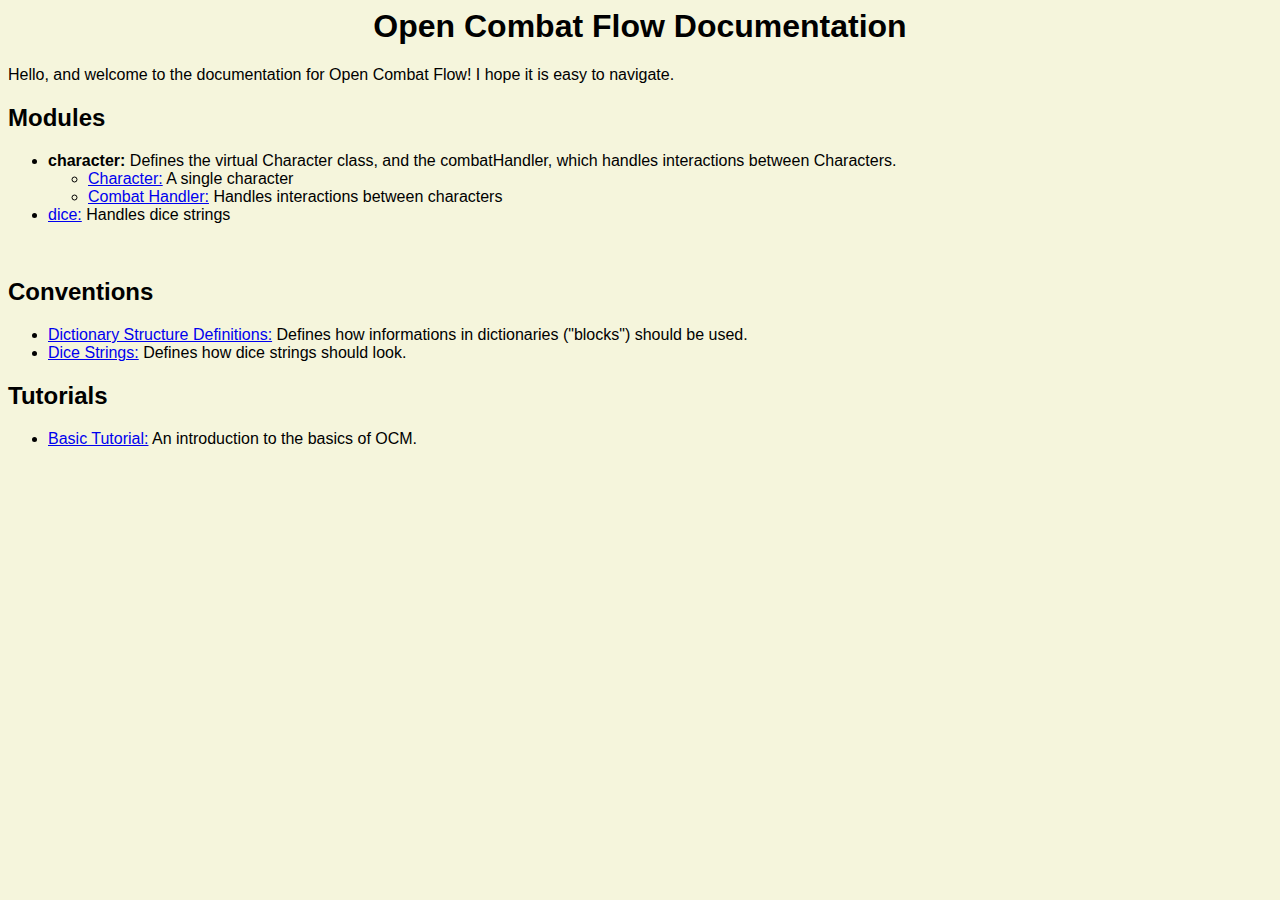
<file: openCombatFlow/index-documentation.html>
<html>
    <head>
        <title>Open Combat Flow Documentation</title>
        <link href="../main.css" rel="stylesheet" type="text/css"/>
    </head>
    <body>
    <div>
        <h1>Open Combat Flow Documentation</h1>
        <p class="information">Hello, and welcome to the documentation for Open Combat Flow! I hope it is easy to navigate.</p>
        
        <h2>Modules</h2>
        <ul>
            <li>
                <b>character:</b> Defines the virtual Character class, and the combatHandler, which handles interactions between Characters.
                <ul>
                    <li><a href="character-class-documentation.html">Character:</a> A single character</li>
                    <li><a href="combathandler-class-documentation.html">Combat Handler:</a> Handles interactions between characters </li>
                </ul>
            </li>
            <li><a href="dice-module-documentation.html">dice:</a> Handles dice strings</li>
        </ul>
        <br>
        <h2>Conventions</h2>
        <ul>
            <li><a href="DSD-documentation.html">Dictionary Structure Definitions:</a> Defines how informations in dictionaries ("blocks") should be used.</li>
            <li><a href="dice-string-documentation.html">Dice Strings:</a> Defines how dice strings should look.</li>
        </ul>
        <h2>Tutorials</h2>
        <ul>
            <li><a href="tutorial.html">Basic Tutorial:</a> An introduction to the basics of OCM.</li>
        </ul>
    </div>
    </body>
</html>
</file>
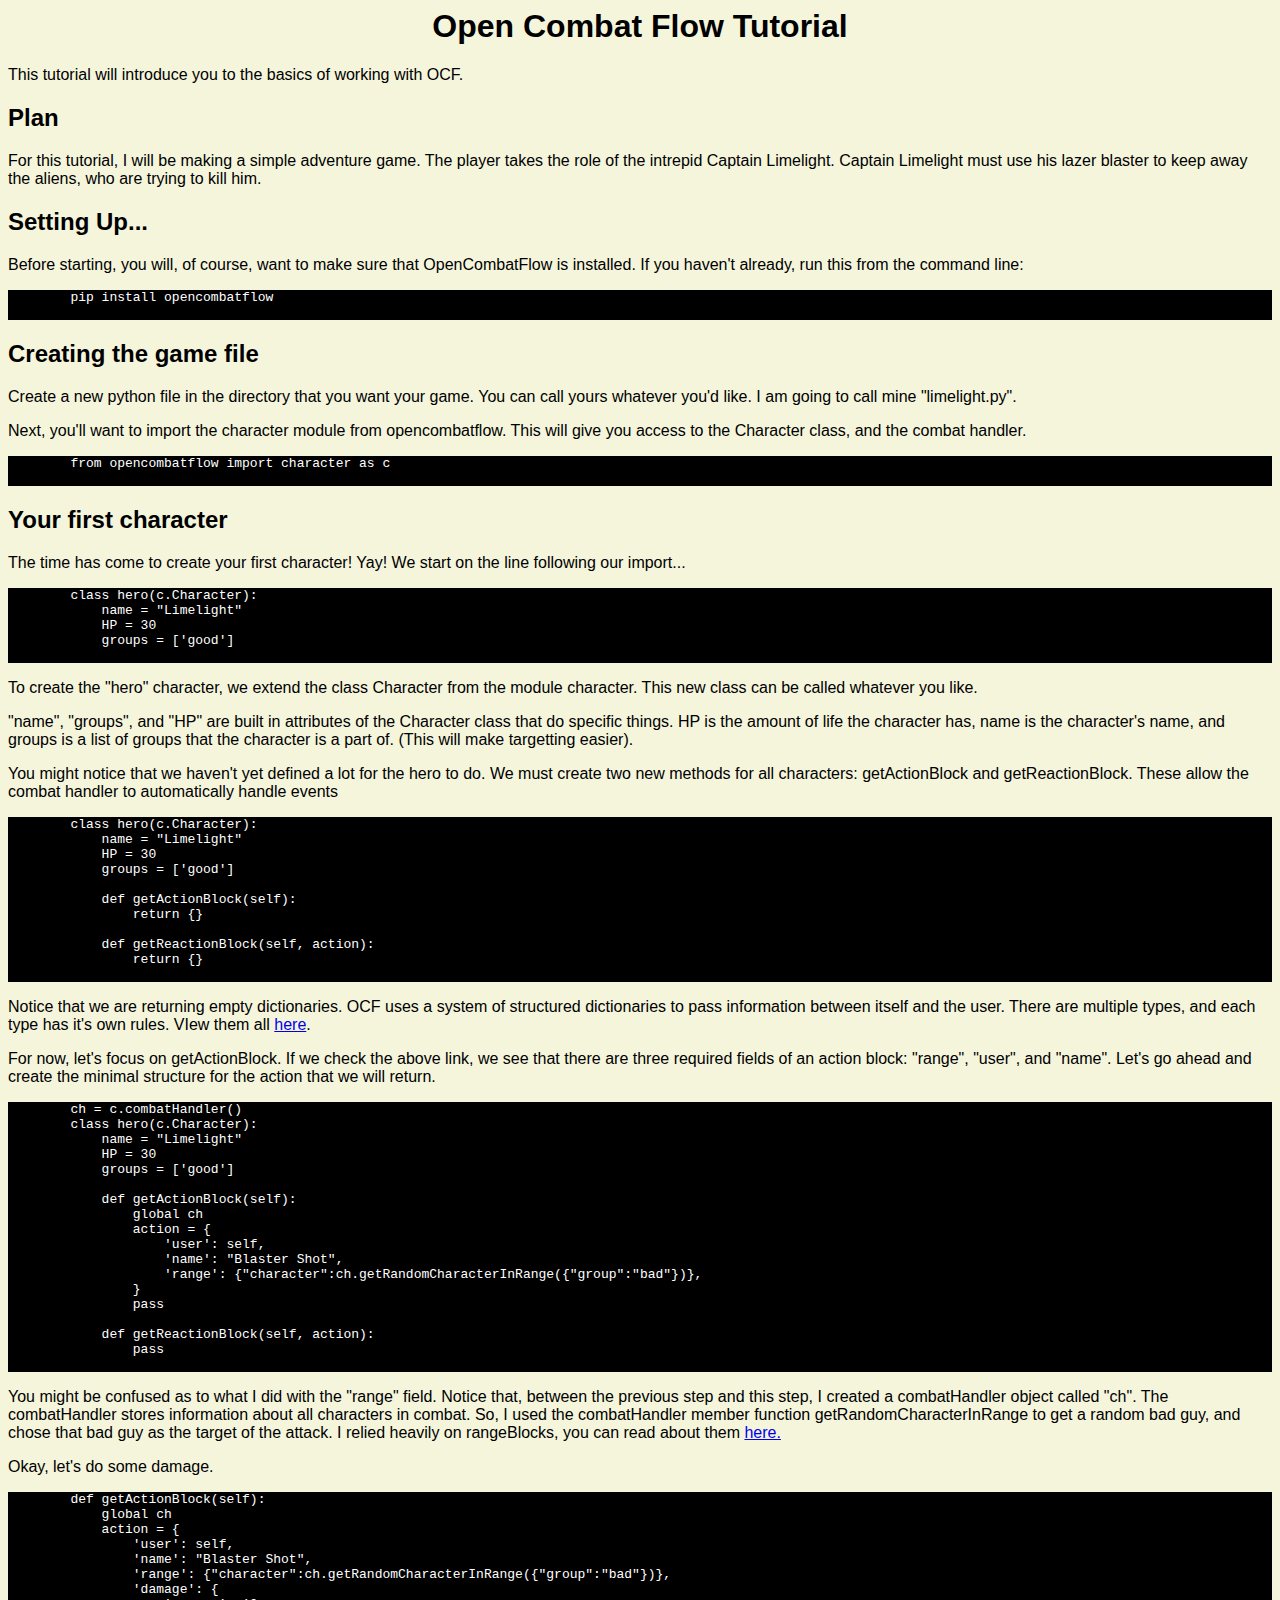
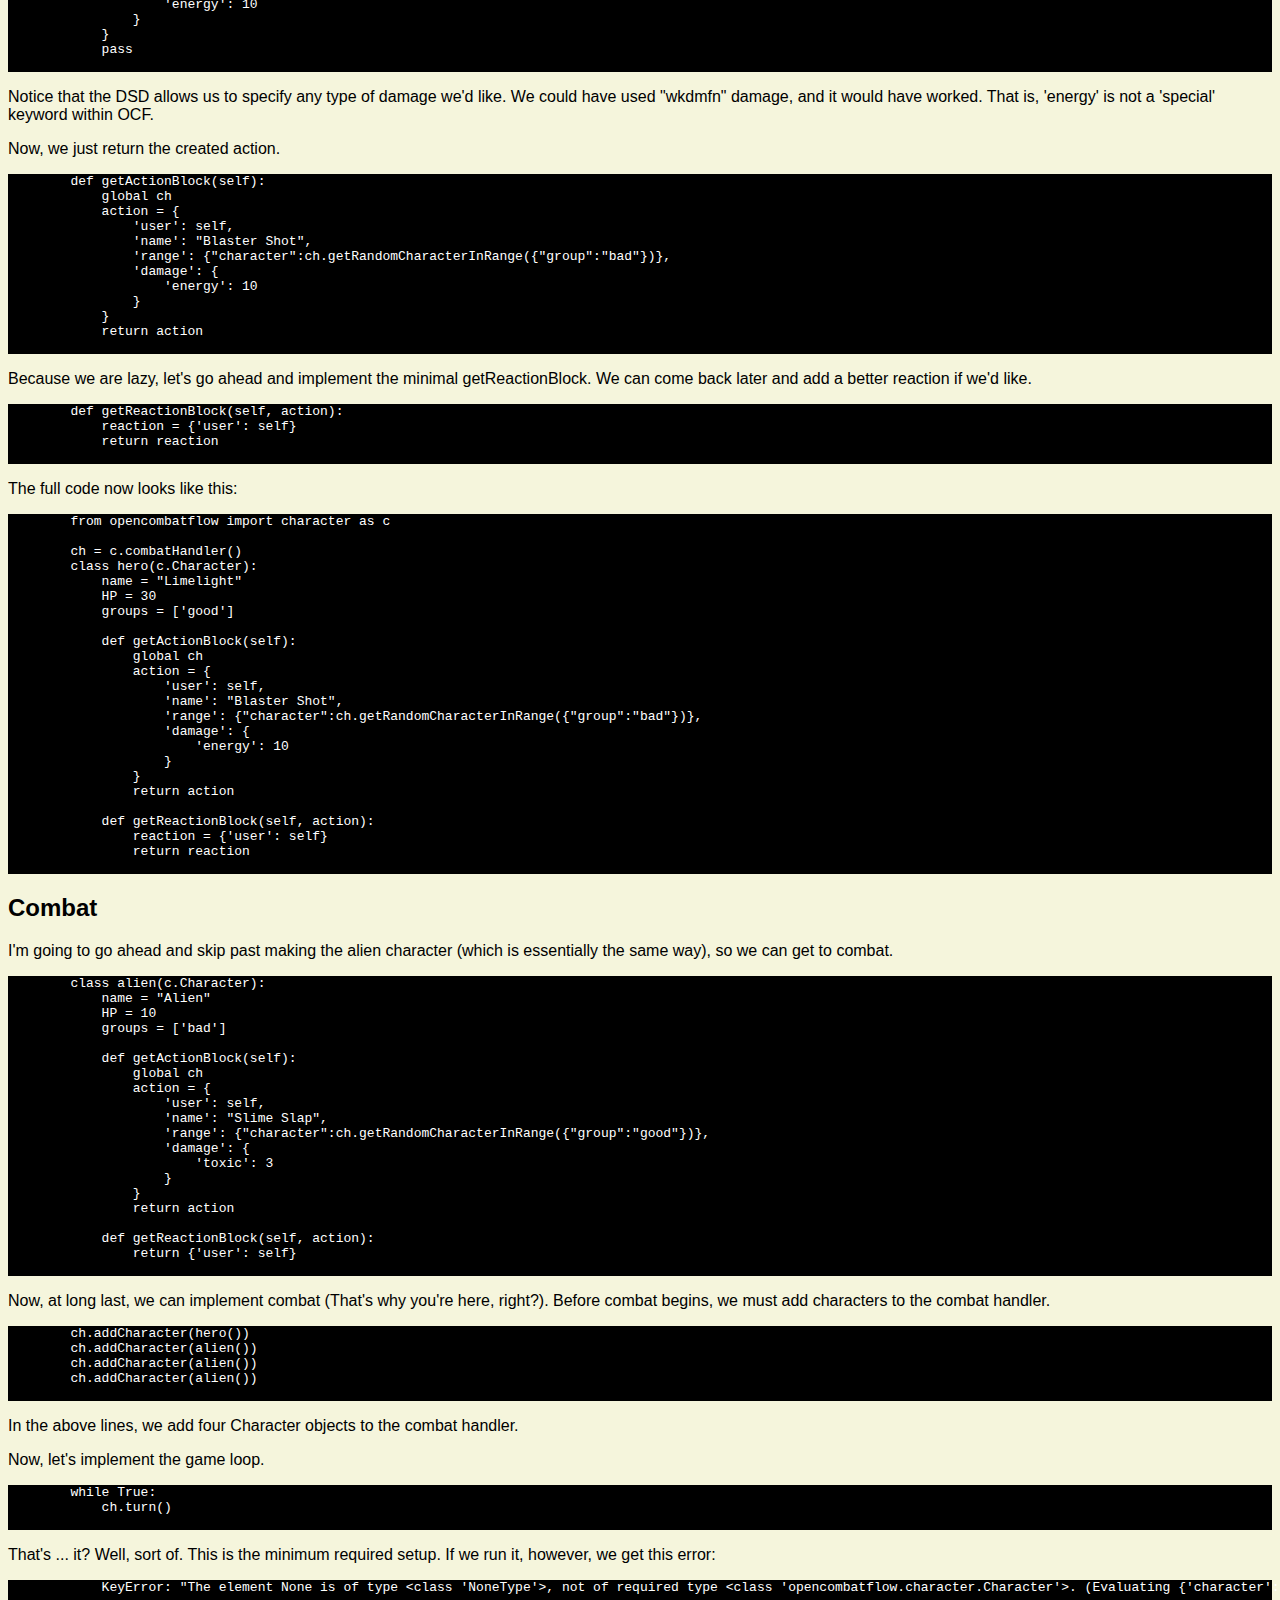
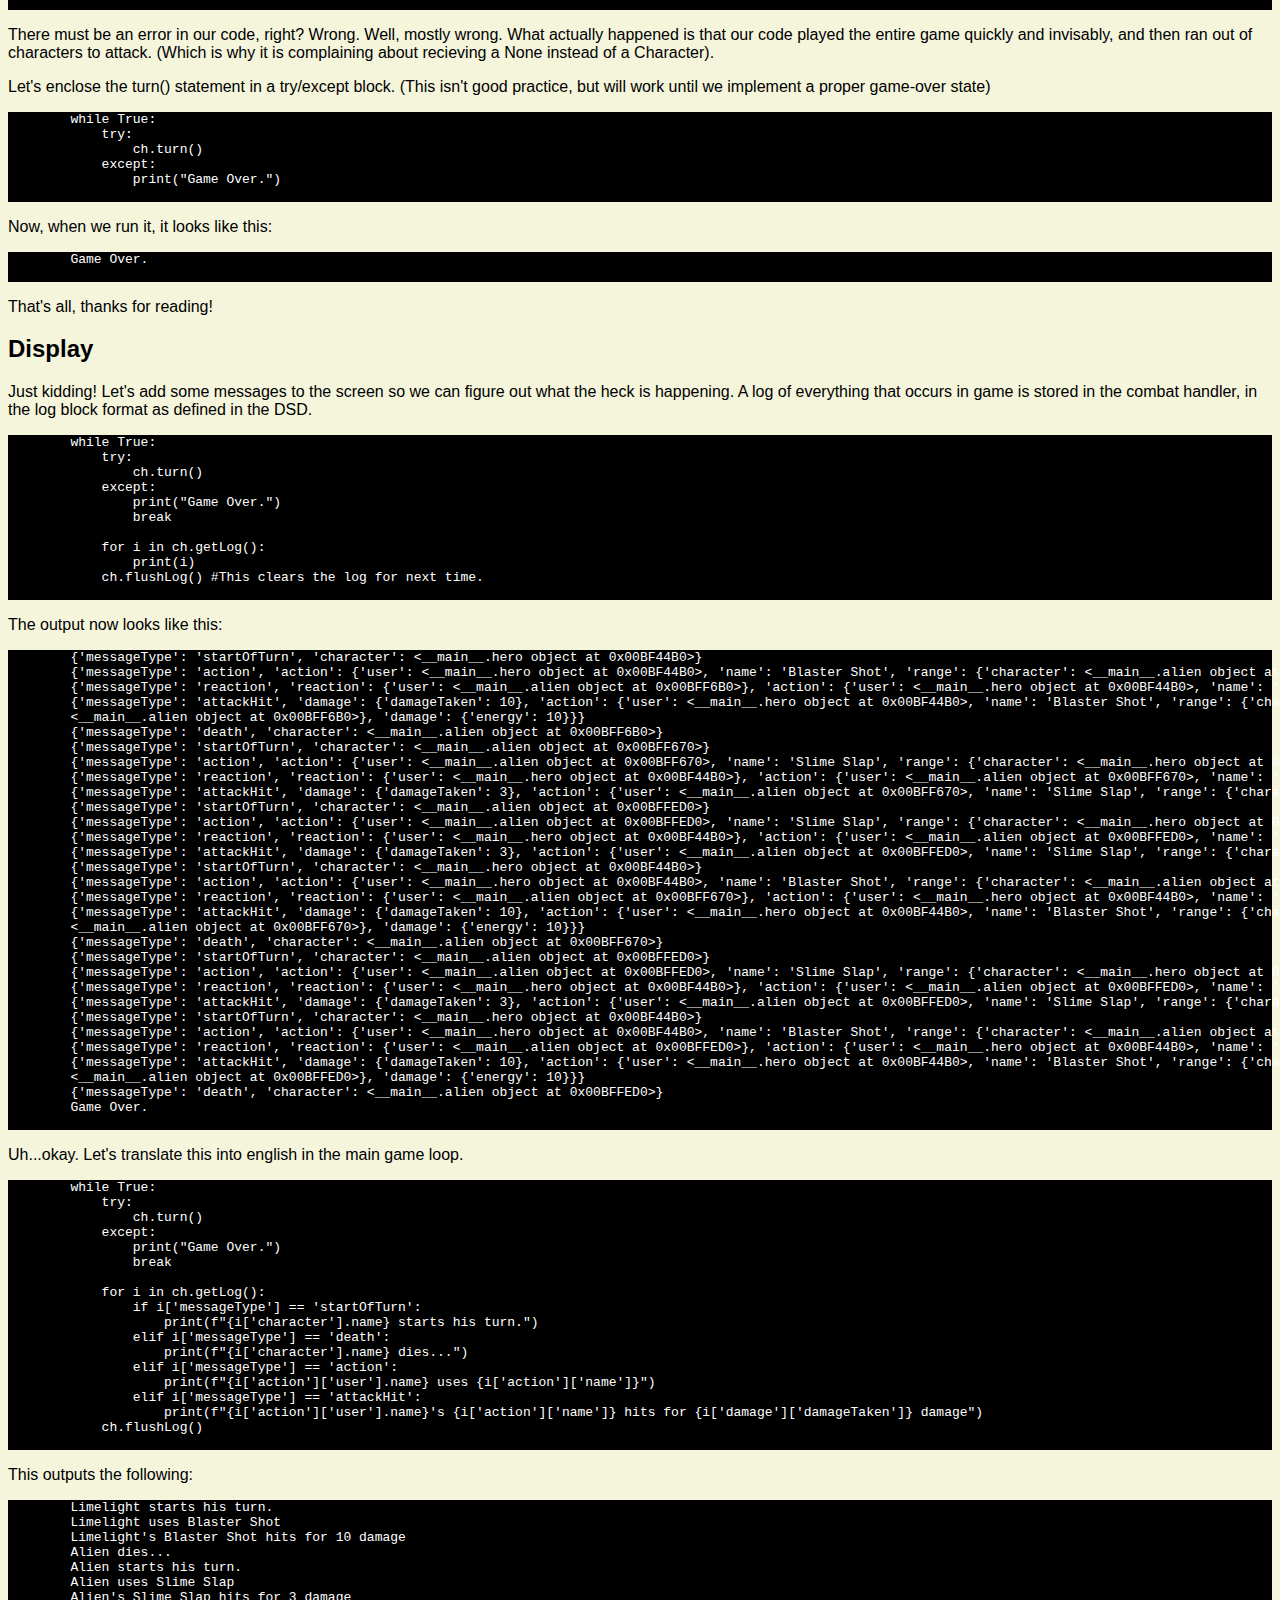
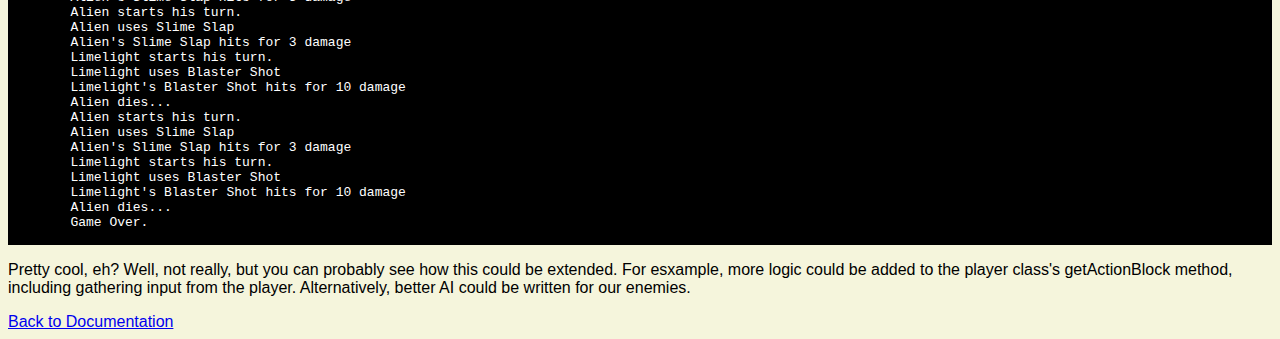
<file: openCombatFlow/tutorial.html>
<html>
    <head>
        <title>Tutorial</title>
        <link href="../main.css" rel="stylesheet" type="text/css"/>
    </head>
    <body>
    <div>
        <h1>Open Combat Flow Tutorial</h1>
        <p class="information">This tutorial will introduce you to the basics of working with OCF.</p>

        <h2>Plan</h2>
        <p>For this tutorial, I will be making a simple adventure game. The player takes the role of the intrepid Captain Limelight. Captain Limelight must use his lazer blaster to keep away the aliens, who are trying to kill him.</p>
        
        <h2>Setting Up...</h2>
        <p>Before starting, you will, of course, want to make sure that OpenCombatFlow is installed. If you haven't already, run this from the command line:</p>
        <div class="code">
        <pre>
        pip install opencombatflow
        </pre>
        </div>

        <h2>Creating the game file</h2>
        <p>Create a new python file in the directory that you want your game. You can call yours whatever you'd like. I am going to call mine "limelight.py".</p>
        <p>Next, you'll want to import the character module from opencombatflow. This will give you access to the Character class, and the combat handler.</p>
        <div class="code">
        <pre>
        from opencombatflow import character as c
        </pre>
        </div>

        <h2>Your first character</h2>
        <p>The time has come to create your first character! Yay! We start on the line following our import...</p>
        <div class="code">
        <pre>
        class hero(c.Character):
            name = "Limelight"
            HP = 30
            groups = ['good']
        </pre>
        </div>
        <p>To create the "hero" character, we extend the class Character from the module character. This new class can be called whatever you like.</p>
        <p>"name", "groups", and "HP" are built in attributes of the Character class that do specific things. HP is the amount of life the character has, name is the character's name, and groups is a list of groups that the character is a part of. (This will make targetting easier).</p>
        <p>You might notice that we haven't yet defined a lot for the hero to do. We must create two new methods for all characters: getActionBlock and getReactionBlock. These allow the combat handler to automatically handle events</p>
        <div class="code">
        <pre>
        class hero(c.Character):
            name = "Limelight"
            HP = 30
            groups = ['good']
        
            def getActionBlock(self):
                return {}
            
            def getReactionBlock(self, action):
                return {}
        </pre>
        </div>
        <p>Notice that we are returning empty dictionaries. OCF uses a system of structured dictionaries to pass information between itself and the user. There are multiple types, and each type has it's own rules. VIew them all <a href="DSD-documentation.html">here</a>.</p>
        <p>For now, let's focus on getActionBlock. If we check the above link, we see that there are three required fields of an action block: "range", "user", and "name". Let's go ahead and create the minimal structure for the action that we will return.</p>
        <div class="code">
        <pre>
        ch = c.combatHandler()
        class hero(c.Character):
            name = "Limelight"
            HP = 30
            groups = ['good']
        
            def getActionBlock(self):
                global ch
                action = {
                    'user': self,
                    'name': "Blaster Shot",
                    'range': {"character":ch.getRandomCharacterInRange({"group":"bad"})},
                }
                pass
            
            def getReactionBlock(self, action):
                pass
        </pre>
        </div>
        <p>You might be confused as to what I did with the "range" field. Notice that, between the previous step and this step, I created a combatHandler object called "ch". The combatHandler stores information about all characters in combat. So, I used the combatHandler member function getRandomCharacterInRange to get a random bad guy, and chose that bad guy as the target of the attack. I relied heavily on rangeBlocks, you can read about them <a href="DSD-documentation.html">here.</a></p>
        <p>Okay, let's do some damage.</p>
        <div class="code">
        <pre>
        def getActionBlock(self):
            global ch
            action = {
                'user': self,
                'name': "Blaster Shot",
                'range': {"character":ch.getRandomCharacterInRange({"group":"bad"})},
                'damage': {
                    'energy': 10
                }
            }
            pass
        </pre>
        </div>
        <p>Notice that the DSD allows us to specify any type of damage we'd like. We could have used "wkdmfn" damage, and it would have worked. That is, 'energy' is not a 'special' keyword within OCF.</p>
        <p>Now, we just return the created action.</p>
        <div class="code">
        <pre>
        def getActionBlock(self):
            global ch
            action = {
                'user': self,
                'name': "Blaster Shot",
                'range': {"character":ch.getRandomCharacterInRange({"group":"bad"})},
                'damage': {
                    'energy': 10
                }
            }
            return action
        </pre>
        </div>
        <p>Because we are lazy, let's go ahead and implement the minimal getReactionBlock. We can come back later and add a better reaction if we'd like.</p>
        <div class="code">
        <pre>
        def getReactionBlock(self, action):
            reaction = {'user': self}
            return reaction
        </pre>
        </div>
        <p>The full code now looks like this:</p>
        <div class="code">
        <pre>
        from opencombatflow import character as c

        ch = c.combatHandler()
        class hero(c.Character):
            name = "Limelight"
            HP = 30
            groups = ['good']
        
            def getActionBlock(self):
                global ch
                action = {
                    'user': self,
                    'name': "Blaster Shot",
                    'range': {"character":ch.getRandomCharacterInRange({"group":"bad"})},
                    'damage': {
                        'energy': 10
                    }
                }
                return action
            
            def getReactionBlock(self, action):
                reaction = {'user': self}
                return reaction
        </pre>
        </div>

        <h2>Combat</h2>
        <p>I'm going to go ahead and skip past making the alien character (which is essentially the same way), so we can get to combat.</p>
        <div class="code">
        <pre>
        class alien(c.Character):
            name = "Alien"
            HP = 10
            groups = ['bad']
        
            def getActionBlock(self):
                global ch
                action = {
                    'user': self,
                    'name': "Slime Slap",
                    'range': {"character":ch.getRandomCharacterInRange({"group":"good"})},
                    'damage': {
                        'toxic': 3
                    }
                }
                return action
            
            def getReactionBlock(self, action):
                return {'user': self}
        </pre>
        </div>

        <p>Now, at long last, we can implement combat (That's why you're here, right?). Before combat begins, we must add characters to the combat handler.</p>
        <div class="code">
        <pre>
        ch.addCharacter(hero())
        ch.addCharacter(alien())
        ch.addCharacter(alien())
        ch.addCharacter(alien())
        </pre>
        </div>
        <p>In the above lines, we add four Character objects to the combat handler.</p>
        <p>Now, let's implement the game loop.</p>
        <div class="code">
        <pre>
        while True:
            ch.turn()
        </pre>
        </div>
        <p>That's ... it? Well, sort of. This is the minimum required setup. If we run it, however, we get this error:</p>
        <div class="code">
        <pre>
            KeyError: "The element None is of type &ltclass 'NoneType'&gt, not of required type &ltclass 'opencombatflow.character.Character'&gt. (Evaluating {'character': None})"
        </pre>
        </div>
        <p>There must be an error in our code, right? Wrong. Well, mostly wrong. What actually happened is that our code played the entire game quickly and invisably, and then ran out of characters to attack. (Which is why it is complaining about recieving a None instead of a Character).</p>
        <p>Let's enclose the turn() statement in a try/except block. (This isn't good practice, but will work until we implement a proper game-over state)</p>
        <div class="code">
        <pre>
        while True:
            try:
                ch.turn()
            except:
                print("Game Over.")
        </pre>
        </div>
        <p>Now, when we run it, it looks like this:</p>
        <div class="code">
        <pre>
        Game Over.
        </pre>
        </div>
        <p>That's all, thanks for reading!</p>

        <h2>Display</h2>
        <p>Just kidding! Let's add some messages to the screen so we can figure out what the heck is happening. A log of everything that occurs in game is stored in the combat handler, in the log block format as defined in the DSD.</p>
        <div class="code">
        <pre>
        while True:
            try:
                ch.turn()
            except:
                print("Game Over.")
                break
            
            for i in ch.getLog():
                print(i)
            ch.flushLog() #This clears the log for next time.
        </pre>
        </div>
        
        <p>The output now looks like this:</p>
        <div class="code">
        <pre>
        {'messageType': 'startOfTurn', 'character': &lt__main__.hero object at 0x00BF44B0&gt}
        {'messageType': 'action', 'action': {'user': &lt__main__.hero object at 0x00BF44B0&gt, 'name': 'Blaster Shot', 'range': {'character': &lt__main__.alien object at 0x00BFF6B0&gt}, 'damage': {'energy': 10}}}
        {'messageType': 'reaction', 'reaction': {'user': &lt__main__.alien object at 0x00BFF6B0&gt}, 'action': {'user': &lt__main__.hero object at 0x00BF44B0&gt, 'name': 'Blaster Shot', 'range': {'character': &lt__main__.alien object at 0x00BFF6B0&gt}, 'damage': {'energy': 10}}}
        {'messageType': 'attackHit', 'damage': {'damageTaken': 10}, 'action': {'user': &lt__main__.hero object at 0x00BF44B0&gt, 'name': 'Blaster Shot', 'range': {'character':
        &lt__main__.alien object at 0x00BFF6B0&gt}, 'damage': {'energy': 10}}}
        {'messageType': 'death', 'character': &lt__main__.alien object at 0x00BFF6B0&gt}
        {'messageType': 'startOfTurn', 'character': &lt__main__.alien object at 0x00BFF670&gt}
        {'messageType': 'action', 'action': {'user': &lt__main__.alien object at 0x00BFF670&gt, 'name': 'Slime Slap', 'range': {'character': &lt__main__.hero object at 0x00BF44B0&gt}, 'damage': {'toxic': 3}}}
        {'messageType': 'reaction', 'reaction': {'user': &lt__main__.hero object at 0x00BF44B0&gt}, 'action': {'user': &lt__main__.alien object at 0x00BFF670&gt, 'name': 'Slime Slap', 'range': {'character': &lt__main__.hero object at 0x00BF44B0&gt}, 'damage': {'toxic': 3}}}
        {'messageType': 'attackHit', 'damage': {'damageTaken': 3}, 'action': {'user': &lt__main__.alien object at 0x00BFF670&gt, 'name': 'Slime Slap', 'range': {'character': &lt__main__.hero object at 0x00BF44B0&gt}, 'damage': {'toxic': 3}}}
        {'messageType': 'startOfTurn', 'character': &lt__main__.alien object at 0x00BFFED0&gt}
        {'messageType': 'action', 'action': {'user': &lt__main__.alien object at 0x00BFFED0&gt, 'name': 'Slime Slap', 'range': {'character': &lt__main__.hero object at 0x00BF44B0&gt}, 'damage': {'toxic': 3}}}
        {'messageType': 'reaction', 'reaction': {'user': &lt__main__.hero object at 0x00BF44B0&gt}, 'action': {'user': &lt__main__.alien object at 0x00BFFED0&gt, 'name': 'Slime Slap', 'range': {'character': &lt__main__.hero object at 0x00BF44B0&gt}, 'damage': {'toxic': 3}}}
        {'messageType': 'attackHit', 'damage': {'damageTaken': 3}, 'action': {'user': &lt__main__.alien object at 0x00BFFED0&gt, 'name': 'Slime Slap', 'range': {'character': &lt__main__.hero object at 0x00BF44B0&gt}, 'damage': {'toxic': 3}}}
        {'messageType': 'startOfTurn', 'character': &lt__main__.hero object at 0x00BF44B0&gt}
        {'messageType': 'action', 'action': {'user': &lt__main__.hero object at 0x00BF44B0&gt, 'name': 'Blaster Shot', 'range': {'character': &lt__main__.alien object at 0x00BFF670&gt}, 'damage': {'energy': 10}}}
        {'messageType': 'reaction', 'reaction': {'user': &lt__main__.alien object at 0x00BFF670&gt}, 'action': {'user': &lt__main__.hero object at 0x00BF44B0&gt, 'name': 'Blaster Shot', 'range': {'character': &lt__main__.alien object at 0x00BFF670&gt}, 'damage': {'energy': 10}}}
        {'messageType': 'attackHit', 'damage': {'damageTaken': 10}, 'action': {'user': &lt__main__.hero object at 0x00BF44B0&gt, 'name': 'Blaster Shot', 'range': {'character':
        &lt__main__.alien object at 0x00BFF670&gt}, 'damage': {'energy': 10}}}
        {'messageType': 'death', 'character': &lt__main__.alien object at 0x00BFF670&gt}
        {'messageType': 'startOfTurn', 'character': &lt__main__.alien object at 0x00BFFED0&gt}
        {'messageType': 'action', 'action': {'user': &lt__main__.alien object at 0x00BFFED0&gt, 'name': 'Slime Slap', 'range': {'character': &lt__main__.hero object at 0x00BF44B0&gt}, 'damage': {'toxic': 3}}}
        {'messageType': 'reaction', 'reaction': {'user': &lt__main__.hero object at 0x00BF44B0&gt}, 'action': {'user': &lt__main__.alien object at 0x00BFFED0&gt, 'name': 'Slime Slap', 'range': {'character': &lt__main__.hero object at 0x00BF44B0&gt}, 'damage': {'toxic': 3}}}
        {'messageType': 'attackHit', 'damage': {'damageTaken': 3}, 'action': {'user': &lt__main__.alien object at 0x00BFFED0&gt, 'name': 'Slime Slap', 'range': {'character': &lt__main__.hero object at 0x00BF44B0&gt}, 'damage': {'toxic': 3}}}
        {'messageType': 'startOfTurn', 'character': &lt__main__.hero object at 0x00BF44B0&gt}
        {'messageType': 'action', 'action': {'user': &lt__main__.hero object at 0x00BF44B0&gt, 'name': 'Blaster Shot', 'range': {'character': &lt__main__.alien object at 0x00BFFED0&gt}, 'damage': {'energy': 10}}}
        {'messageType': 'reaction', 'reaction': {'user': &lt__main__.alien object at 0x00BFFED0&gt}, 'action': {'user': &lt__main__.hero object at 0x00BF44B0&gt, 'name': 'Blaster Shot', 'range': {'character': &lt__main__.alien object at 0x00BFFED0&gt}, 'damage': {'energy': 10}}}
        {'messageType': 'attackHit', 'damage': {'damageTaken': 10}, 'action': {'user': &lt__main__.hero object at 0x00BF44B0&gt, 'name': 'Blaster Shot', 'range': {'character':
        &lt__main__.alien object at 0x00BFFED0&gt}, 'damage': {'energy': 10}}}
        {'messageType': 'death', 'character': &lt__main__.alien object at 0x00BFFED0&gt}
        Game Over.
        </pre>
        </div>
        <p>Uh...okay. Let's translate this into english in the main game loop.</p>
        <div class="code">
        <pre>
        while True:
            try:
                ch.turn()
            except:
                print("Game Over.")
                break
            
            for i in ch.getLog():
                if i['messageType'] == 'startOfTurn':
                    print(f"{i['character'].name} starts his turn.")
                elif i['messageType'] == 'death':
                    print(f"{i['character'].name} dies...")
                elif i['messageType'] == 'action':
                    print(f"{i['action']['user'].name} uses {i['action']['name']}")
                elif i['messageType'] == 'attackHit':
                    print(f"{i['action']['user'].name}'s {i['action']['name']} hits for {i['damage']['damageTaken']} damage")
            ch.flushLog()
        </pre>
        </div>
        <p>This outputs the following:</p>
        <div class="code">
        <pre>
        Limelight starts his turn.
        Limelight uses Blaster Shot
        Limelight's Blaster Shot hits for 10 damage
        Alien dies...
        Alien starts his turn.
        Alien uses Slime Slap
        Alien's Slime Slap hits for 3 damage
        Alien starts his turn.
        Alien uses Slime Slap
        Alien's Slime Slap hits for 3 damage
        Limelight starts his turn.
        Limelight uses Blaster Shot
        Limelight's Blaster Shot hits for 10 damage
        Alien dies...
        Alien starts his turn.
        Alien uses Slime Slap
        Alien's Slime Slap hits for 3 damage
        Limelight starts his turn.
        Limelight uses Blaster Shot
        Limelight's Blaster Shot hits for 10 damage
        Alien dies...
        Game Over.
        </pre>
        </div>
        <p>Pretty cool, eh? Well, not really, but you can probably see how this could be extended. For esxample, more logic could be added to the player class's getActionBlock method, including gathering input from the player. Alternatively, better AI could be written for our enemies.</p>
        <a href="index-documentation.html">Back to Documentation</a><br>
    </div>
    </body>
</html>
</file>
<file: main.css>
body
{
    background-color: beige;
}

div
{
    font-family: Arial, Helvetica, sans-serif;
}

p.description
{
    font-style: italic;
    font-size: small;
}

p.bannerText
{
    font-style: italic;
    font-size: small;
    text-align: center;
}

h1
{
    font-size: xx-large;
    text-align: center;
    font-weight: bold;
}

h3
{
    font-style: italic;
    font-weight: normal;
}

div.code
{
    background-color: black;
    color: white;
    font-family: 'Courier New', Courier, monospace;
}
</file>
